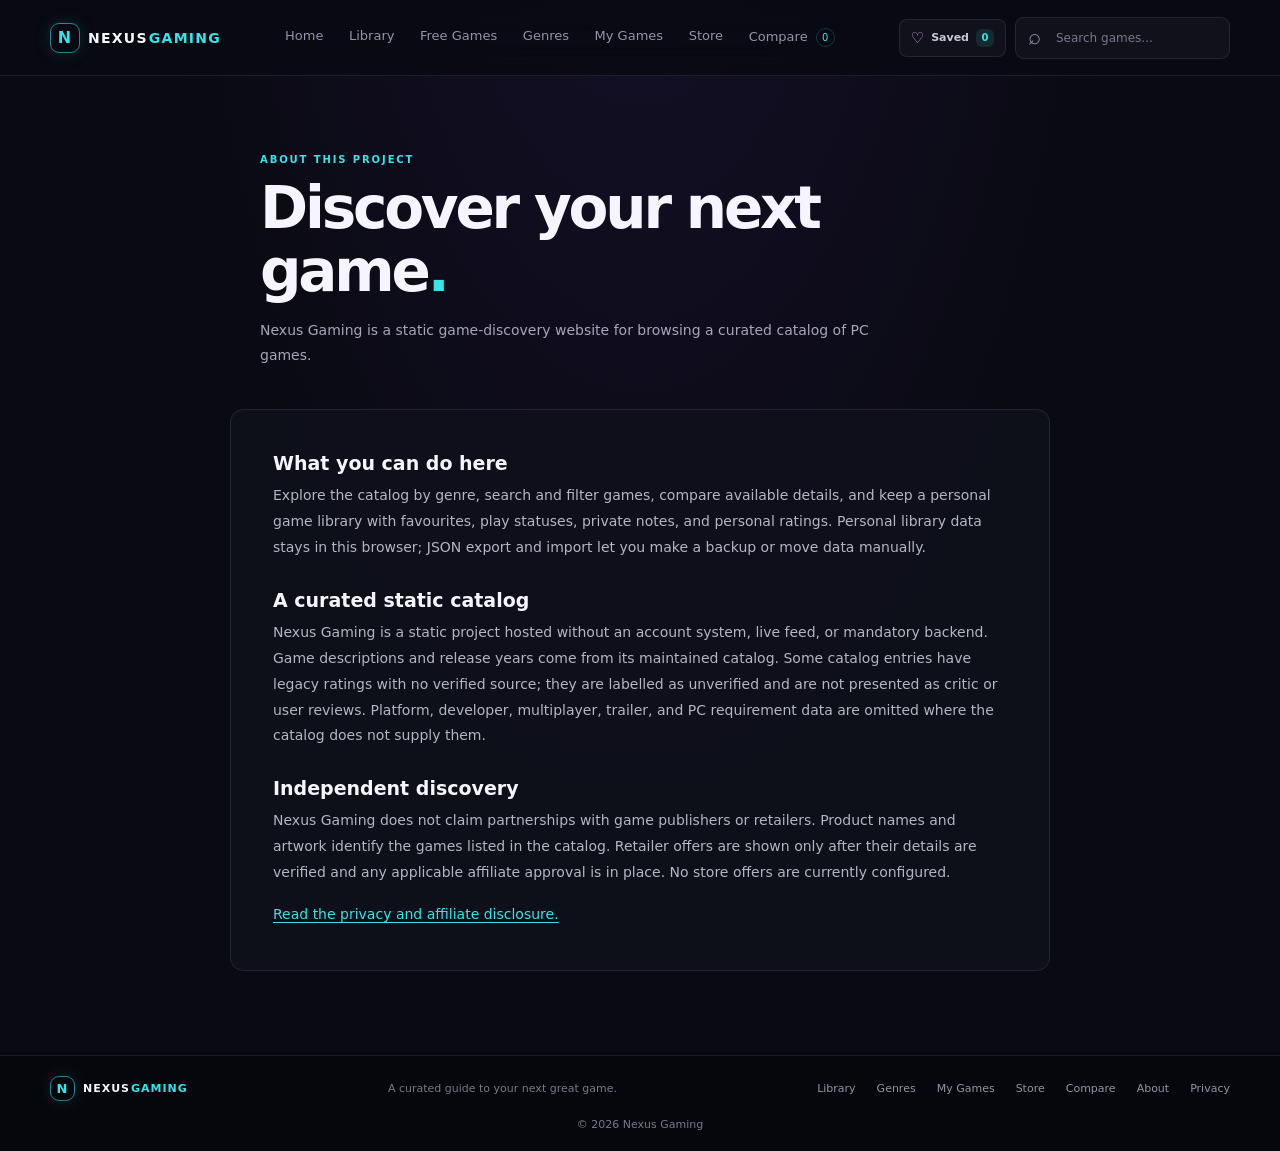
<file: about.html>
<!DOCTYPE html>
<html lang="en">
<head>
  <meta charset="UTF-8"><meta name="viewport" content="width=device-width, initial-scale=1.0"><meta name="theme-color" content="#090a12">
  <meta name="description" content="Learn about Nexus Gaming, a static discovery guide for exploring a curated collection of PC games.">
  <link rel="canonical" href="https://hussain09042006.github.io/nexus-gaming/about.html">
  <meta property="og:type" content="website"><meta property="og:site_name" content="Nexus Gaming"><meta property="og:title" content="About | Nexus Gaming"><meta property="og:description" content="A simple guide to discovering PC games."><meta property="og:url" content="https://hussain09042006.github.io/nexus-gaming/about.html"><meta name="twitter:card" content="summary">
  <title>About | Nexus Gaming</title><link rel="icon" type="image/svg+xml" href="favicon.svg"><link rel="stylesheet" href="styles.css"><script src="catalog.js" defer></script><script src="pages.js" defer></script>
</head>
<body data-page="about">
  <a class="skip-link visually-hidden" href="#mainContent">Skip to main content</a>
  <header class="navbar">
    <a class="logo" href="index.html" aria-label="Nexus Gaming home"><span class="logo-mark">N</span> NEXUS<span class="logo-accent">GAMING</span></a><button class="menu-toggle" id="menuToggle" type="button" aria-expanded="false" aria-controls="mainNavigation" aria-label="Open navigation"><span></span><span></span><span></span></button>
    <nav class="nav-links" id="mainNavigation" aria-label="Main navigation"><a href="index.html" data-nav-page="home">Home</a><a href="games.html" data-nav-page="games">Library</a><a href="free-games.html" data-nav-page="free-games">Free Games</a><a href="genres.html" data-nav-page="genres">Genres</a><a href="my-games.html" data-nav-page="my-games">My Games</a><a href="store.html" data-nav-page="store">Store</a><a href="compare.html" data-nav-page="compare">Compare <span class="nav-count" data-compare-count aria-label="0 games selected for comparison">0</span></a></nav>
    <div class="header-actions"><a class="saved-link" href="my-games.html"><span aria-hidden="true">♡</span><span class="saved-link-label">Saved</span><span class="saved-count" data-favorite-count>0</span></a><form class="search-container" action="games.html" method="get" role="search"><label class="visually-hidden" for="globalSearch">Search the game library</label><span class="search-icon" aria-hidden="true">⌕</span><input id="globalSearch" name="q" type="search" placeholder="Search games..." autocomplete="off"></form></div>
  </header>
  <main id="mainContent" class="page-main text-page">
    <header class="page-intro"><p class="eyebrow">ABOUT THIS PROJECT</p><h1>Discover your next game<span class="heading-period">.</span></h1><p>Nexus Gaming is a static game-discovery website for browsing a curated catalog of PC games.</p></header>
    <article class="editorial-content"><h2>What you can do here</h2><p>Explore the catalog by genre, search and filter games, compare available details, and keep a personal game library with favourites, play statuses, private notes, and personal ratings. Personal library data stays in this browser; JSON export and import let you make a backup or move data manually.</p><h2>A curated static catalog</h2><p>Nexus Gaming is a static project hosted without an account system, live feed, or mandatory backend. Game descriptions and release years come from its maintained catalog. Some catalog entries have legacy ratings with no verified source; they are labelled as unverified and are not presented as critic or user reviews. Platform, developer, multiplayer, trailer, and PC requirement data are omitted where the catalog does not supply them.</p><h2>Independent discovery</h2><p>Nexus Gaming does not claim partnerships with game publishers or retailers. Product names and artwork identify the games listed in the catalog. Retailer offers are shown only after their details are verified and any applicable affiliate approval is in place. No store offers are currently configured.</p><p><a href="privacy.html">Read the privacy and affiliate disclosure.</a></p></article>
  </main>
  <footer class="footer page-footer"><a class="logo footer-logo" href="index.html"><span class="logo-mark">N</span> NEXUS<span class="logo-accent">GAMING</span></a><p class="footer-description">A curated guide to your next great game.</p><nav class="footer-nav" aria-label="Footer navigation"><a href="games.html">Library</a><a href="genres.html">Genres</a><a href="my-games.html">My Games</a><a href="store.html">Store</a><a href="compare.html">Compare</a><a href="about.html">About</a><a href="privacy.html">Privacy</a></nav><span class="copyright">© <span data-current-year></span> Nexus Gaming</span></footer>
</body>
</html>
</file>
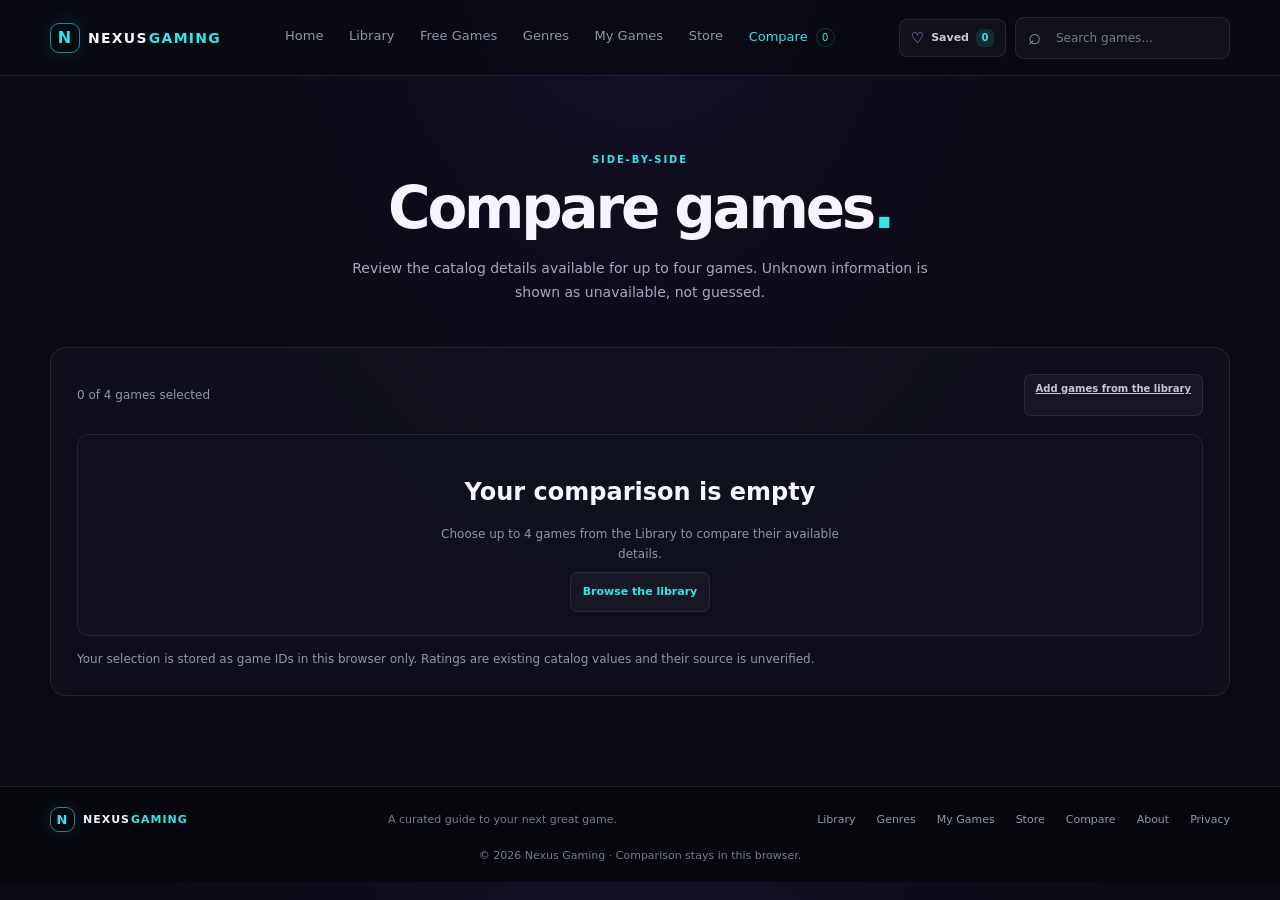
<file: compare.html>
<!DOCTYPE html>
<html lang="en">
<head>
  <meta charset="UTF-8">
  <meta name="viewport" content="width=device-width, initial-scale=1.0">
  <meta name="theme-color" content="#090a12">
  <meta name="description" content="Compare up to four PC games side by side using the information available in the Nexus Gaming catalog.">
  <link rel="canonical" href="https://hussain09042006.github.io/nexus-gaming/compare.html">
  <meta property="og:type" content="website">
  <meta property="og:site_name" content="Nexus Gaming">
  <meta property="og:title" content="Compare Games | Nexus Gaming">
  <meta property="og:description" content="Compare available game details side by side.">
  <meta property="og:url" content="https://hussain09042006.github.io/nexus-gaming/compare.html">
  <meta name="twitter:card" content="summary">
  <title>Compare Games | Nexus Gaming</title>
  <link rel="icon" type="image/svg+xml" href="favicon.svg">
  <link rel="stylesheet" href="styles.css">
  <script src="catalog.js" defer></script>
  <script src="pages.js" defer></script>
</head>
<body data-page="compare">
  <a class="skip-link visually-hidden" href="#mainContent">Skip to main content</a>
  <header class="navbar">
    <a class="logo" href="index.html" aria-label="Nexus Gaming home"><span class="logo-mark">N</span> NEXUS<span class="logo-accent">GAMING</span></a>
    <button class="menu-toggle" id="menuToggle" type="button" aria-expanded="false" aria-controls="mainNavigation" aria-label="Open navigation"><span></span><span></span><span></span></button>
    <nav class="nav-links" id="mainNavigation" aria-label="Main navigation">
      <a href="index.html" data-nav-page="home">Home</a>
      <a href="games.html" data-nav-page="games">Library</a>
      <a href="free-games.html" data-nav-page="free-games">Free Games</a>
      <a href="genres.html" data-nav-page="genres">Genres</a>
      <a href="my-games.html" data-nav-page="my-games">My Games</a>
      <a href="store.html" data-nav-page="store">Store</a>
      <a href="compare.html" data-nav-page="compare">Compare <span class="nav-count" data-compare-count aria-label="0 games selected for comparison">0</span></a>
    </nav>
    <div class="header-actions">
      <a class="saved-link" href="my-games.html"><span aria-hidden="true">♡</span><span class="saved-link-label">Saved</span><span class="saved-count" data-favorite-count>0</span></a>
      <form class="search-container" action="games.html" method="get" role="search">
        <label class="visually-hidden" for="globalSearch">Search the game library</label>
        <span class="search-icon" aria-hidden="true">⌕</span>
        <input id="globalSearch" name="q" type="search" placeholder="Search games..." autocomplete="off">
      </form>
    </div>
  </header>
  <main id="mainContent" class="page-main compare-page">
    <header class="page-intro">
      <p class="eyebrow">SIDE-BY-SIDE</p>
      <h1>Compare games<span class="heading-period">.</span></h1>
      <p>Review the catalog details available for up to four games. Unknown information is shown as unavailable, not guessed.</p>
    </header>
    <section class="compare-page-panel" aria-labelledby="comparisonHeading">
      <div class="compare-page-toolbar">
        <p id="comparisonCount" class="results-count" role="status" aria-live="polite"></p>
        <div class="compare-page-actions">
          <a class="details-button" href="games.html">Add games from the library</a>
          <button class="clear-filters" id="clearComparisonPage" type="button" data-action="clear-comparison" hidden>Clear comparison</button>
        </div>
      </div>
      <h2 id="comparisonHeading" class="visually-hidden">Selected game comparison</h2>
      <div class="comparison-content" id="comparisonTableArea" aria-live="polite"></div>
      <p class="comparison-page-note">Your selection is stored as game IDs in this browser only. Ratings are existing catalog values and their source is unverified.</p>
    </section>
  </main>
  <footer class="footer page-footer">
    <a class="logo footer-logo" href="index.html"><span class="logo-mark">N</span> NEXUS<span class="logo-accent">GAMING</span></a>
    <p class="footer-description">A curated guide to your next great game.</p>
    <nav class="footer-nav" aria-label="Footer navigation">
      <a href="games.html">Library</a><a href="genres.html">Genres</a><a href="my-games.html">My Games</a><a href="store.html">Store</a><a href="compare.html">Compare</a><a href="about.html">About</a><a href="privacy.html">Privacy</a>
    </nav>
    <span class="copyright">© <span data-current-year></span> Nexus Gaming · Comparison stays in this browser.</span>
  </footer>
  <div class="toast-region" id="toastRegion" aria-live="polite" aria-atomic="true"></div>
</body>
</html>
</file>
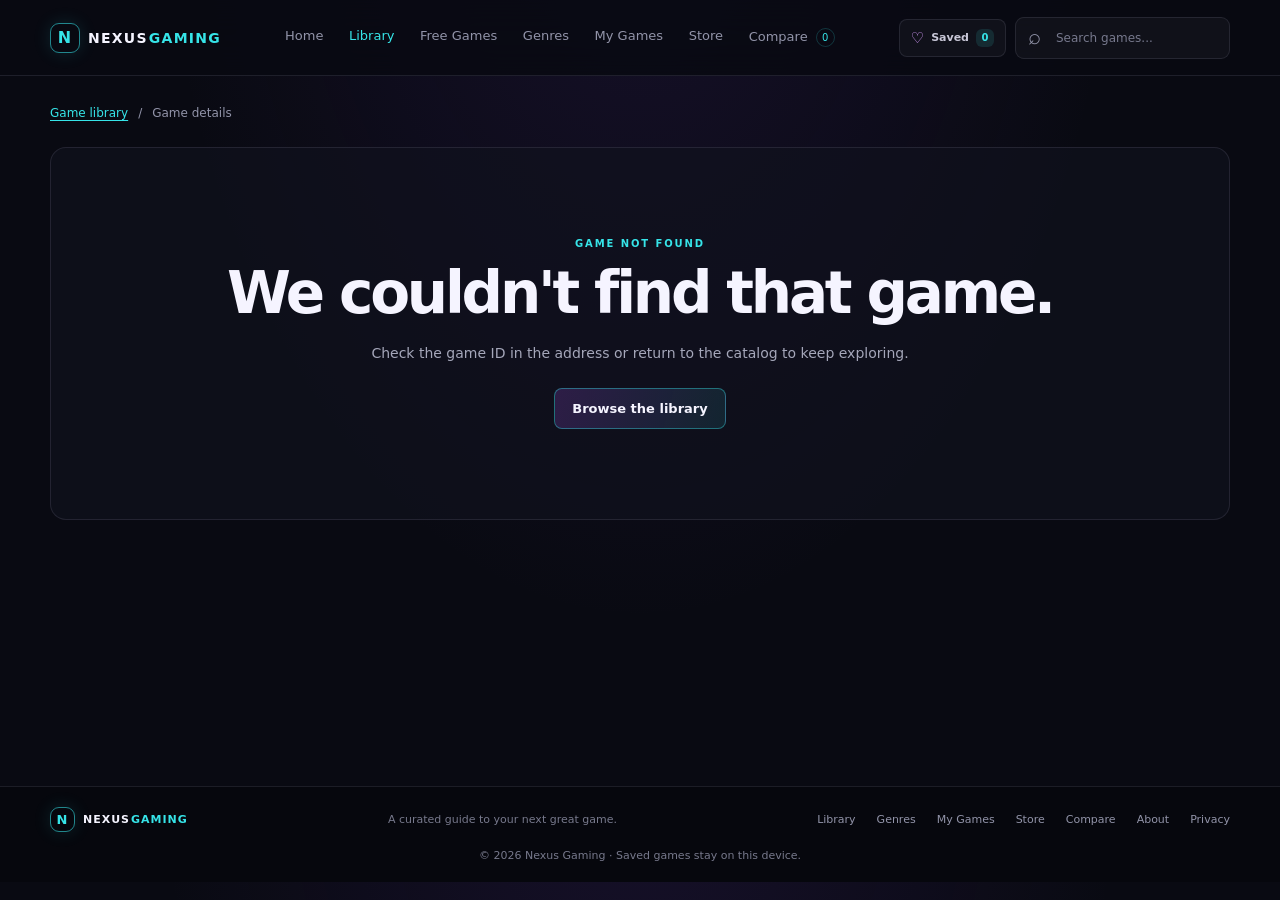
<file: game.html>
<!DOCTYPE html>
<html lang="en">
<head>
  <meta charset="UTF-8">
  <meta name="viewport" content="width=device-width, initial-scale=1.0">
  <meta name="theme-color" content="#090a12">
  <meta name="description" content="Explore game details, related titles, and verified purchase offers in the Nexus Gaming catalog.">
  <link rel="canonical" href="https://hussain09042006.github.io/nexus-gaming/game.html">
  <meta property="og:type" content="website"><meta property="og:site_name" content="Nexus Gaming"><meta property="og:title" content="Game Details | Nexus Gaming"><meta property="og:description" content="Game information from the Nexus Gaming catalog."><meta property="og:url" content="https://hussain09042006.github.io/nexus-gaming/game.html">
  <meta name="twitter:card" content="summary"><title>Game Details | Nexus Gaming</title>
  <link rel="icon" type="image/svg+xml" href="favicon.svg"><link rel="stylesheet" href="styles.css">
  <script src="catalog.js" defer></script><script src="pages.js" defer></script>
</head>
<body data-page="game">
  <a class="skip-link visually-hidden" href="#mainContent">Skip to main content</a>
  <header class="navbar">
    <a class="logo" href="index.html" aria-label="Nexus Gaming home"><span class="logo-mark">N</span> NEXUS<span class="logo-accent">GAMING</span></a>
    <button class="menu-toggle" id="menuToggle" type="button" aria-expanded="false" aria-controls="mainNavigation" aria-label="Open navigation"><span></span><span></span><span></span></button>
    <nav class="nav-links" id="mainNavigation" aria-label="Main navigation"><a href="index.html" data-nav-page="home">Home</a><a href="games.html" data-nav-page="games">Library</a><a href="free-games.html" data-nav-page="free-games">Free Games</a><a href="genres.html" data-nav-page="genres">Genres</a><a href="my-games.html" data-nav-page="my-games">My Games</a><a href="store.html" data-nav-page="store">Store</a><a href="compare.html" data-nav-page="compare">Compare <span class="nav-count" data-compare-count aria-label="0 games selected for comparison">0</span></a></nav>
    <div class="header-actions"><a class="saved-link" href="my-games.html"><span aria-hidden="true">♡</span><span class="saved-link-label">Saved</span><span class="saved-count" data-favorite-count>0</span></a><form class="search-container" action="games.html" method="get" role="search"><label class="visually-hidden" for="globalSearch">Search the game library</label><span class="search-icon" aria-hidden="true">⌕</span><input id="globalSearch" name="q" type="search" placeholder="Search games..." autocomplete="off"></form></div>
  </header>
  <main id="mainContent" class="page-main detail-page">
    <p class="breadcrumb"><a href="games.html">Game library</a><span aria-hidden="true">/</span><span>Game details</span></p>
    <section class="game-detail-layout" id="gameDetail" hidden>
      <div class="detail-visual"><img class="detail-art" id="detailArtwork" alt="" loading="eager" decoding="async"></div>
      <div class="detail-copy"><p class="eyebrow" id="detailGenre"></p><h1 id="detailTitle"></h1><div class="detail-meta" id="detailMeta"></div><p class="detail-description" id="detailDescription"></p>
        <div class="detail-actions"><button class="favorite-btn" id="detailFavorite" type="button" aria-pressed="false">♡ Add to favourites</button><button class="details-button" id="detailCompare" type="button" data-action="compare-toggle" aria-pressed="false">＋ Add to comparison</button><button class="details-button" id="shareGame" type="button">Copy game link</button><a class="details-button" href="games.html">Back to library</a></div>
        <dl class="detail-extra-metadata" id="detailExtraMetadata" hidden></dl>
        <section class="detail-requirements" id="detailRequirements" aria-label="PC system requirements" hidden></section>
        <section class="detail-purchase" aria-labelledby="detailPurchaseTitle"><p class="eyebrow">PURCHASE OPTIONS</p><h2 id="detailPurchaseTitle">Retailer offers</h2><div class="detail-offers" id="detailOffers" aria-live="polite"></div></section>
      </div>
    </section>
    <section class="not-found-state" id="gameNotFound" hidden><p class="eyebrow">GAME NOT FOUND</p><h1>We couldn't find that game.</h1><p>Check the game ID in the address or return to the catalog to keep exploring.</p><a class="cta-button" href="games.html">Browse the library</a></section>
    <section class="related-section" aria-labelledby="relatedTitle"><div class="section-heading"><div><p class="eyebrow">MORE FROM THE SAME GENRE</p><h2 id="relatedTitle">Related games<span class="heading-period">.</span></h2></div></div><div class="game-cards page-game-cards" id="relatedGames"></div></section>
  </main>
  <footer class="footer page-footer"><a class="logo footer-logo" href="index.html"><span class="logo-mark">N</span> NEXUS<span class="logo-accent">GAMING</span></a><p class="footer-description">A curated guide to your next great game.</p><nav class="footer-nav" aria-label="Footer navigation"><a href="games.html">Library</a><a href="genres.html">Genres</a><a href="my-games.html">My Games</a><a href="store.html">Store</a><a href="compare.html">Compare</a><a href="about.html">About</a><a href="privacy.html">Privacy</a></nav><span class="copyright">© <span data-current-year></span> Nexus Gaming · Saved games stay on this device.</span></footer>
  <div class="toast-region" id="toastRegion" aria-live="polite" aria-atomic="true"></div>
</body>
</html>
</file>
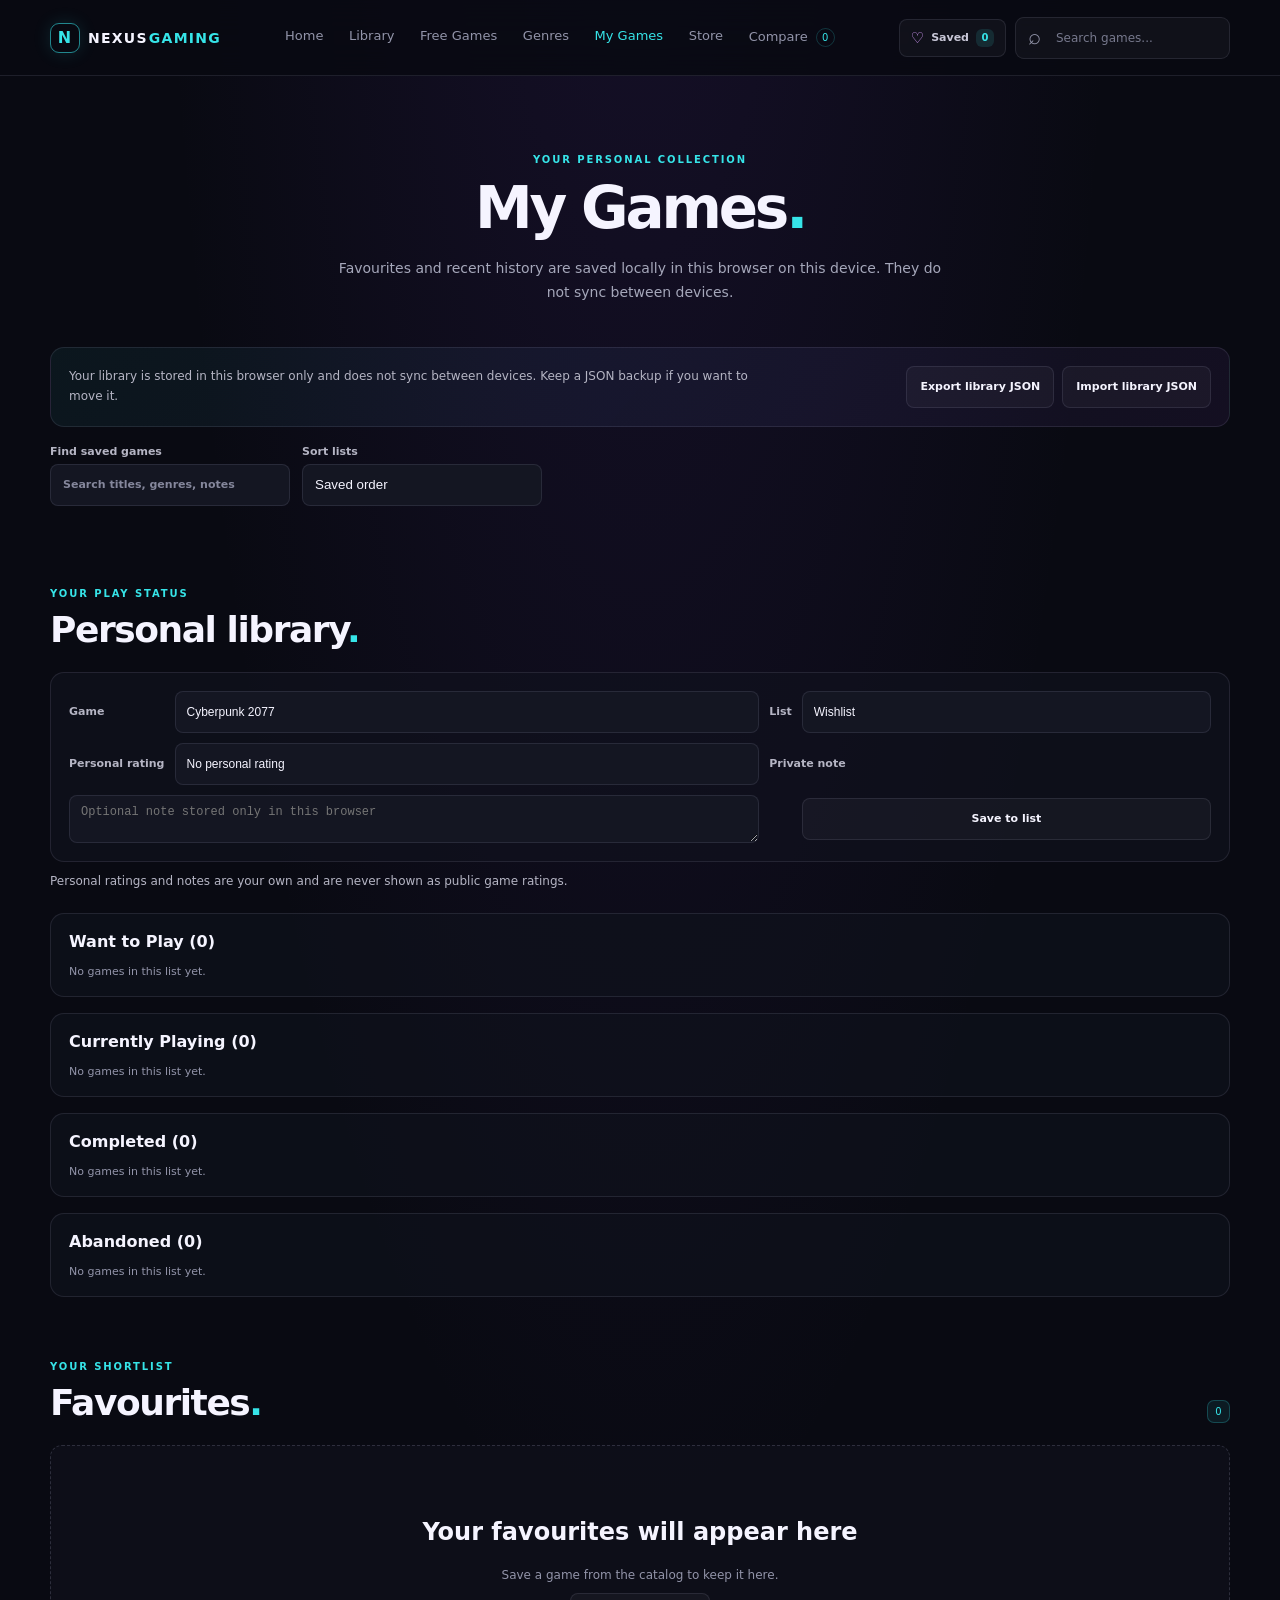
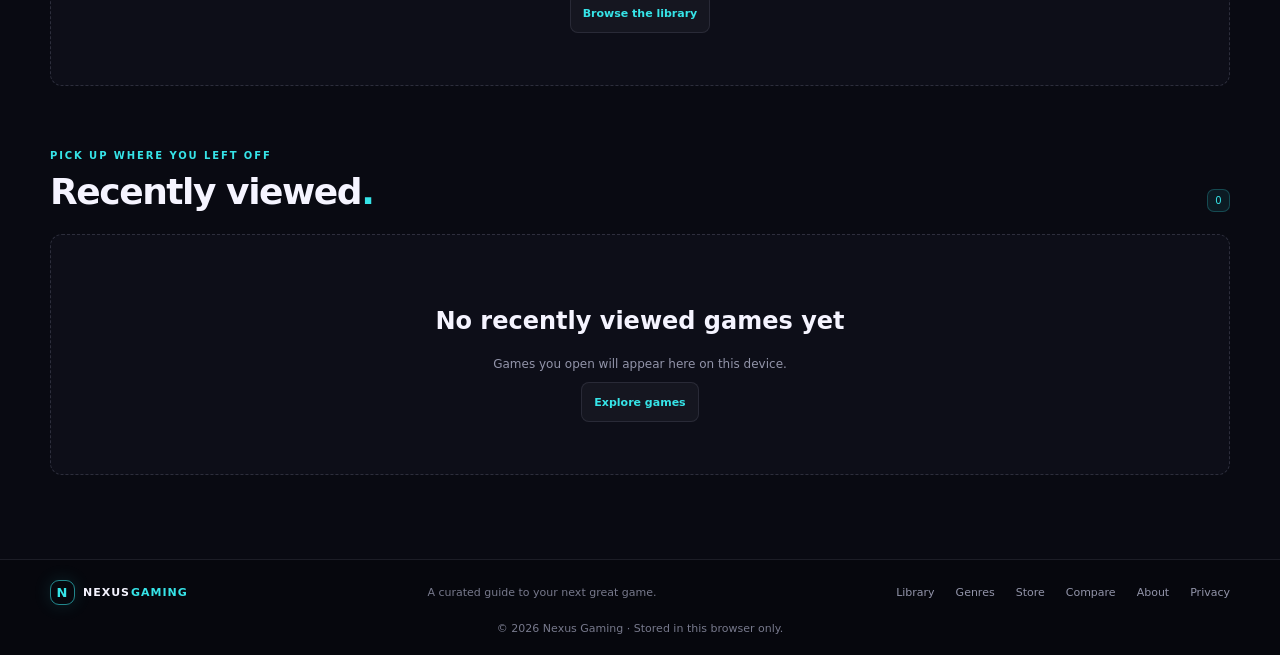
<file: my-games.html>
<!DOCTYPE html>
<html lang="en">
<head>
  <meta charset="UTF-8"><meta name="viewport" content="width=device-width, initial-scale=1.0"><meta name="theme-color" content="#090a12">
  <meta name="description" content="View favourites and recently viewed games saved in this browser on this device.">
  <link rel="canonical" href="https://hussain09042006.github.io/nexus-gaming/my-games.html">
  <meta property="og:type" content="website"><meta property="og:site_name" content="Nexus Gaming"><meta property="og:title" content="My Games | Nexus Gaming"><meta property="og:description" content="Your browser-local favourites and recently viewed games."><meta property="og:url" content="https://hussain09042006.github.io/nexus-gaming/my-games.html"><meta name="twitter:card" content="summary">
  <title>My Games | Nexus Gaming</title><link rel="icon" type="image/svg+xml" href="favicon.svg"><link rel="stylesheet" href="styles.css"><script src="catalog.js" defer></script><script src="pages.js" defer></script>
</head>
<body data-page="my-games">
  <a class="skip-link visually-hidden" href="#mainContent">Skip to main content</a>
  <header class="navbar">
    <a class="logo" href="index.html" aria-label="Nexus Gaming home"><span class="logo-mark">N</span> NEXUS<span class="logo-accent">GAMING</span></a><button class="menu-toggle" id="menuToggle" type="button" aria-expanded="false" aria-controls="mainNavigation" aria-label="Open navigation"><span></span><span></span><span></span></button>
    <nav class="nav-links" id="mainNavigation" aria-label="Main navigation"><a href="index.html" data-nav-page="home">Home</a><a href="games.html" data-nav-page="games">Library</a><a href="free-games.html" data-nav-page="free-games">Free Games</a><a href="genres.html" data-nav-page="genres">Genres</a><a href="my-games.html" data-nav-page="my-games">My Games</a><a href="store.html" data-nav-page="store">Store</a><a href="compare.html" data-nav-page="compare">Compare <span class="nav-count" data-compare-count aria-label="0 games selected for comparison">0</span></a></nav>
    <div class="header-actions"><a class="saved-link" href="my-games.html"><span aria-hidden="true">♡</span><span class="saved-link-label">Saved</span><span class="saved-count" data-favorite-count>0</span></a><form class="search-container" action="games.html" method="get" role="search"><label class="visually-hidden" for="globalSearch">Search the game library</label><span class="search-icon" aria-hidden="true">⌕</span><input id="globalSearch" name="q" type="search" placeholder="Search games..." autocomplete="off"></form></div>
  </header>
  <main id="mainContent" class="page-main">
    <header class="page-intro"><p class="eyebrow">YOUR PERSONAL COLLECTION</p><h1>My Games<span class="heading-period">.</span></h1><p>Favourites and recent history are saved locally in this browser on this device. They do not sync between devices.</p></header>
    <section class="personal-tools" aria-label="Personal library backup">
      <p>Your library is stored in this browser only and does not sync between devices. Keep a JSON backup if you want to move it.</p>
      <div class="personal-tools-actions">
        <button class="details-button" id="exportLibrary" type="button">Export library JSON</button>
        <button class="details-button" id="importLibraryButton" type="button">Import library JSON</button>
        <input id="importLibrary" type="file" accept="application/json,.json" hidden>
      </div>
    </section>
    <div class="personal-list-controls" role="search" aria-label="Filter and sort personal games">
      <label for="personalLibrarySearch">Find saved games<input id="personalLibrarySearch" type="search" placeholder="Search titles, genres, notes"></label>
      <label for="personalLibrarySort">Sort lists<select id="personalLibrarySort"><option value="saved">Saved order</option><option value="title">Title, A–Z</option><option value="year">Release year, newest</option><option value="rating">Catalog rating, highest</option></select></label>
    </div>
    <section class="personal-page-section" aria-labelledby="personalListsTitle">
      <div class="section-heading"><div><p class="eyebrow">YOUR PLAY STATUS</p><h2 id="personalListsTitle">Personal library<span class="heading-period">.</span></h2></div></div>
      <form class="personal-entry-form" id="personalEntryForm">
        <label for="personalGame">Game</label><select id="personalGame" required></select>
        <label for="personalStatus">List</label><select id="personalStatus"><option value="wishlist">Wishlist</option><option value="want-to-play">Want to Play</option><option value="playing">Currently Playing</option><option value="completed">Completed</option><option value="abandoned">Abandoned</option></select>
        <label for="personalRating">Personal rating</label><select id="personalRating"><option value="">No personal rating</option><option value="1">1 / 5</option><option value="2">2 / 5</option><option value="3">3 / 5</option><option value="4">4 / 5</option><option value="5">5 / 5</option></select>
        <label for="personalNote">Private note</label><textarea id="personalNote" maxlength="500" rows="2" placeholder="Optional note stored only in this browser"></textarea>
        <button class="cta-button" type="submit">Save to list</button>
      </form>
      <p class="personal-data-note">Personal ratings and notes are your own and are never shown as public game ratings.</p>
      <div class="personal-status-sections" id="personalStatusSections"></div>
    </section>
    <section class="personal-page-section" aria-labelledby="favoritePageTitle"><div class="section-heading"><div><p class="eyebrow">YOUR SHORTLIST</p><h2 id="favoritePageTitle">Favourites<span class="heading-period">.</span></h2></div><span class="personal-count" id="favoritePageCount">0</span></div><div class="game-cards page-game-cards" id="favoriteCards"></div></section>
    <section class="personal-page-section" aria-labelledby="recentPageTitle"><div class="section-heading"><div><p class="eyebrow">PICK UP WHERE YOU LEFT OFF</p><h2 id="recentPageTitle">Recently viewed<span class="heading-period">.</span></h2></div><span class="personal-count" id="recentPageCount">0</span></div><div class="game-cards page-game-cards" id="recentCards"></div></section>
  </main>
  <footer class="footer page-footer"><a class="logo footer-logo" href="index.html"><span class="logo-mark">N</span> NEXUS<span class="logo-accent">GAMING</span></a><p class="footer-description">A curated guide to your next great game.</p><nav class="footer-nav" aria-label="Footer navigation"><a href="games.html">Library</a><a href="genres.html">Genres</a><a href="store.html">Store</a><a href="compare.html">Compare</a><a href="about.html">About</a><a href="privacy.html">Privacy</a></nav><span class="copyright">© <span data-current-year></span> Nexus Gaming · Stored in this browser only.</span></footer>
  <div class="toast-region" id="toastRegion" aria-live="polite" aria-atomic="true"></div>
</body>
</html>
</file>
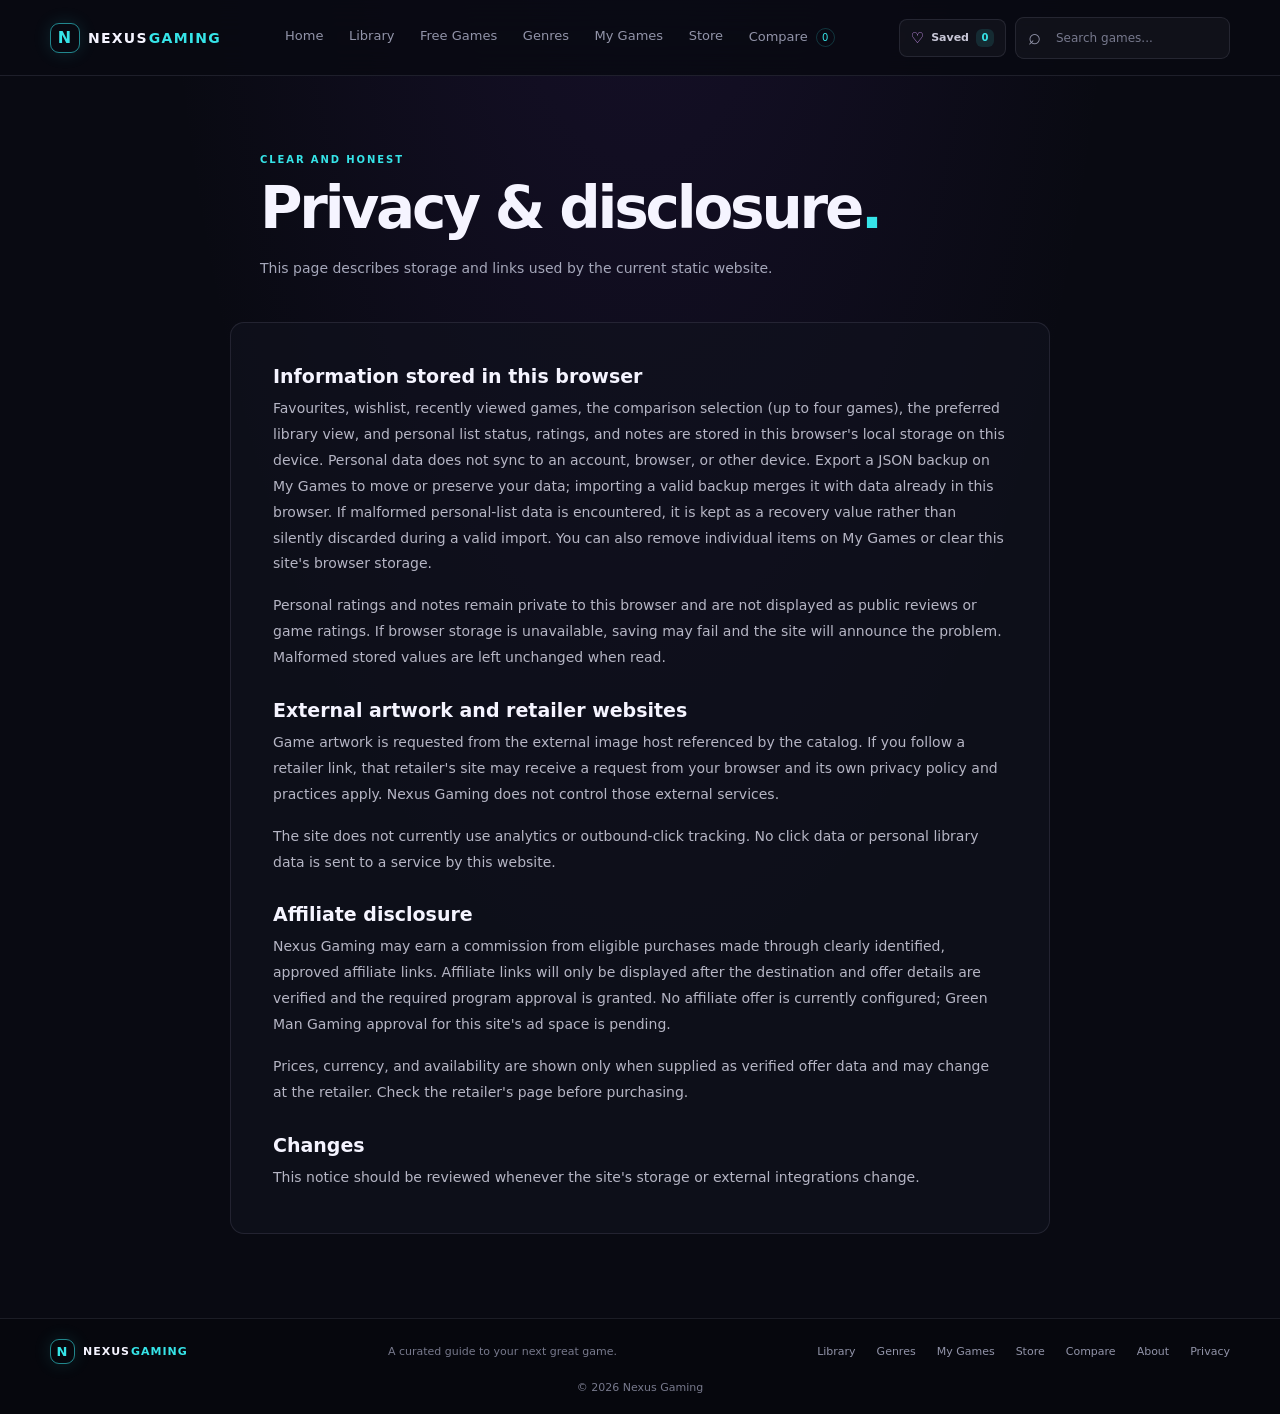
<file: privacy.html>
<!DOCTYPE html>
<html lang="en">
<head>
  <meta charset="UTF-8"><meta name="viewport" content="width=device-width, initial-scale=1.0"><meta name="theme-color" content="#090a12">
  <meta name="description" content="Read how Nexus Gaming stores favourites and recent game history in your browser and how affiliate links are disclosed.">
  <link rel="canonical" href="https://hussain09042006.github.io/nexus-gaming/privacy.html">
  <meta property="og:type" content="website"><meta property="og:site_name" content="Nexus Gaming"><meta property="og:title" content="Privacy and Affiliate Disclosure | Nexus Gaming"><meta property="og:description" content="Information about browser storage, external retailers, and affiliate disclosures."><meta property="og:url" content="https://hussain09042006.github.io/nexus-gaming/privacy.html"><meta name="twitter:card" content="summary">
  <title>Privacy and Affiliate Disclosure | Nexus Gaming</title><link rel="icon" type="image/svg+xml" href="favicon.svg"><link rel="stylesheet" href="styles.css"><script src="catalog.js" defer></script><script src="pages.js" defer></script>
</head>
<body data-page="privacy">
  <a class="skip-link visually-hidden" href="#mainContent">Skip to main content</a>
  <header class="navbar">
    <a class="logo" href="index.html" aria-label="Nexus Gaming home"><span class="logo-mark">N</span> NEXUS<span class="logo-accent">GAMING</span></a><button class="menu-toggle" id="menuToggle" type="button" aria-expanded="false" aria-controls="mainNavigation" aria-label="Open navigation"><span></span><span></span><span></span></button>
    <nav class="nav-links" id="mainNavigation" aria-label="Main navigation"><a href="index.html" data-nav-page="home">Home</a><a href="games.html" data-nav-page="games">Library</a><a href="free-games.html" data-nav-page="free-games">Free Games</a><a href="genres.html" data-nav-page="genres">Genres</a><a href="my-games.html" data-nav-page="my-games">My Games</a><a href="store.html" data-nav-page="store">Store</a><a href="compare.html" data-nav-page="compare">Compare <span class="nav-count" data-compare-count aria-label="0 games selected for comparison">0</span></a></nav>
    <div class="header-actions"><a class="saved-link" href="my-games.html"><span aria-hidden="true">♡</span><span class="saved-link-label">Saved</span><span class="saved-count" data-favorite-count>0</span></a><form class="search-container" action="games.html" method="get" role="search"><label class="visually-hidden" for="globalSearch">Search the game library</label><span class="search-icon" aria-hidden="true">⌕</span><input id="globalSearch" name="q" type="search" placeholder="Search games..." autocomplete="off"></form></div>
  </header>
  <main id="mainContent" class="page-main text-page">
    <header class="page-intro"><p class="eyebrow">CLEAR AND HONEST</p><h1>Privacy & disclosure<span class="heading-period">.</span></h1><p>This page describes storage and links used by the current static website.</p></header>
    <article class="editorial-content"><h2>Information stored in this browser</h2><p>Favourites, wishlist, recently viewed games, the comparison selection (up to four games), the preferred library view, and personal list status, ratings, and notes are stored in this browser's local storage on this device. Personal data does not sync to an account, browser, or other device. Export a JSON backup on My Games to move or preserve your data; importing a valid backup merges it with data already in this browser. If malformed personal-list data is encountered, it is kept as a recovery value rather than silently discarded during a valid import. You can also remove individual items on My Games or clear this site's browser storage.</p><p>Personal ratings and notes remain private to this browser and are not displayed as public reviews or game ratings. If browser storage is unavailable, saving may fail and the site will announce the problem. Malformed stored values are left unchanged when read.</p><h2>External artwork and retailer websites</h2><p>Game artwork is requested from the external image host referenced by the catalog. If you follow a retailer link, that retailer's site may receive a request from your browser and its own privacy policy and practices apply. Nexus Gaming does not control those external services.</p><p>The site does not currently use analytics or outbound-click tracking. No click data or personal library data is sent to a service by this website.</p><h2>Affiliate disclosure</h2><p>Nexus Gaming may earn a commission from eligible purchases made through clearly identified, approved affiliate links. Affiliate links will only be displayed after the destination and offer details are verified and the required program approval is granted. No affiliate offer is currently configured; Green Man Gaming approval for this site's ad space is pending.</p><p>Prices, currency, and availability are shown only when supplied as verified offer data and may change at the retailer. Check the retailer's page before purchasing.</p><h2>Changes</h2><p>This notice should be reviewed whenever the site's storage or external integrations change.</p></article>
  </main>
  <footer class="footer page-footer"><a class="logo footer-logo" href="index.html"><span class="logo-mark">N</span> NEXUS<span class="logo-accent">GAMING</span></a><p class="footer-description">A curated guide to your next great game.</p><nav class="footer-nav" aria-label="Footer navigation"><a href="games.html">Library</a><a href="genres.html">Genres</a><a href="my-games.html">My Games</a><a href="store.html">Store</a><a href="compare.html">Compare</a><a href="about.html">About</a><a href="privacy.html">Privacy</a></nav><span class="copyright">© <span data-current-year></span> Nexus Gaming</span></footer>
</body>
</html>
</file>
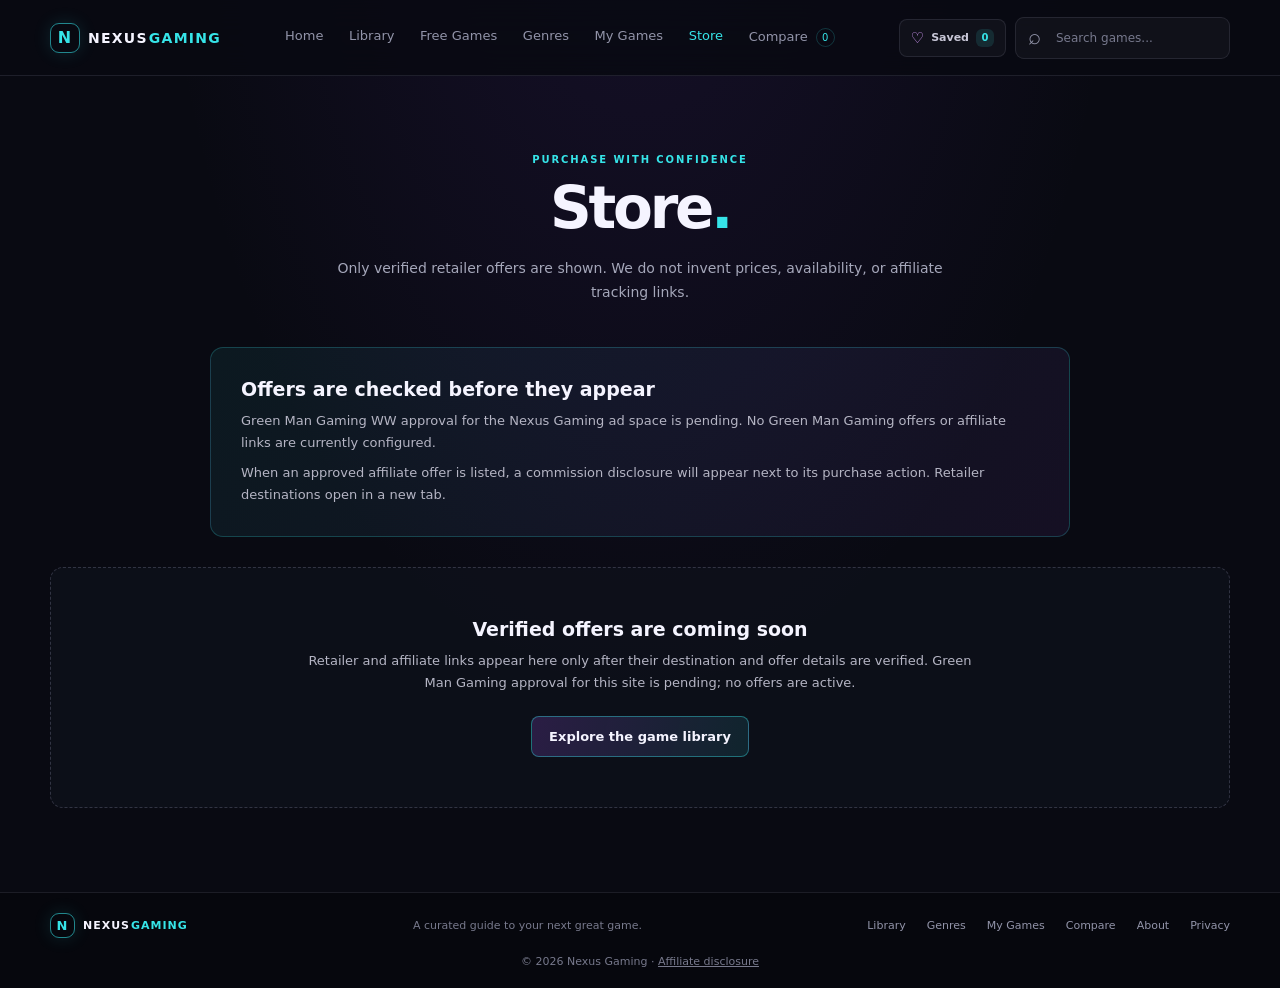
<file: store.html>
<!DOCTYPE html>
<html lang="en">
<head>
  <meta charset="UTF-8"><meta name="viewport" content="width=device-width, initial-scale=1.0"><meta name="theme-color" content="#090a12">
  <meta name="description" content="Browse verified PC game retailer offers. Nexus Gaming only lists approved affiliate links and verified offer details.">
  <link rel="canonical" href="https://hussain09042006.github.io/nexus-gaming/store.html">
  <meta property="og:type" content="website"><meta property="og:site_name" content="Nexus Gaming"><meta property="og:title" content="Store | Nexus Gaming"><meta property="og:description" content="Verified game retailer offers, when available."><meta property="og:url" content="https://hussain09042006.github.io/nexus-gaming/store.html"><meta name="twitter:card" content="summary">
  <title>Store | Nexus Gaming</title><link rel="icon" type="image/svg+xml" href="favicon.svg"><link rel="stylesheet" href="styles.css"><script src="catalog.js" defer></script><script src="pages.js" defer></script>
</head>
<body data-page="store">
  <a class="skip-link visually-hidden" href="#mainContent">Skip to main content</a>
  <header class="navbar">
    <a class="logo" href="index.html" aria-label="Nexus Gaming home"><span class="logo-mark">N</span> NEXUS<span class="logo-accent">GAMING</span></a><button class="menu-toggle" id="menuToggle" type="button" aria-expanded="false" aria-controls="mainNavigation" aria-label="Open navigation"><span></span><span></span><span></span></button>
    <nav class="nav-links" id="mainNavigation" aria-label="Main navigation"><a href="index.html" data-nav-page="home">Home</a><a href="games.html" data-nav-page="games">Library</a><a href="free-games.html" data-nav-page="free-games">Free Games</a><a href="genres.html" data-nav-page="genres">Genres</a><a href="my-games.html" data-nav-page="my-games">My Games</a><a href="store.html" data-nav-page="store">Store</a><a href="compare.html" data-nav-page="compare">Compare <span class="nav-count" data-compare-count aria-label="0 games selected for comparison">0</span></a></nav>
    <div class="header-actions"><a class="saved-link" href="my-games.html"><span aria-hidden="true">♡</span><span class="saved-link-label">Saved</span><span class="saved-count" data-favorite-count>0</span></a><form class="search-container" action="games.html" method="get" role="search"><label class="visually-hidden" for="globalSearch">Search the game library</label><span class="search-icon" aria-hidden="true">⌕</span><input id="globalSearch" name="q" type="search" placeholder="Search games..." autocomplete="off"></form></div>
  </header>
  <main id="mainContent" class="page-main">
    <header class="page-intro"><p class="eyebrow">PURCHASE WITH CONFIDENCE</p><h1>Store<span class="heading-period">.</span></h1><p>Only verified retailer offers are shown. We do not invent prices, availability, or affiliate tracking links.</p></header>
    <section class="store-notice"><h2>Offers are checked before they appear</h2><p>Green Man Gaming WW approval for the Nexus Gaming ad space is pending. No Green Man Gaming offers or affiliate links are currently configured.</p><p>When an approved affiliate offer is listed, a commission disclosure will appear next to its purchase action. Retailer destinations open in a new tab.</p></section>
    <section class="store-offers-grid" id="storeOffers" aria-live="polite"></section>
  </main>
  <footer class="footer page-footer"><a class="logo footer-logo" href="index.html"><span class="logo-mark">N</span> NEXUS<span class="logo-accent">GAMING</span></a><p class="footer-description">A curated guide to your next great game.</p><nav class="footer-nav" aria-label="Footer navigation"><a href="games.html">Library</a><a href="genres.html">Genres</a><a href="my-games.html">My Games</a><a href="compare.html">Compare</a><a href="about.html">About</a><a href="privacy.html">Privacy</a></nav><span class="copyright">© <span data-current-year></span> Nexus Gaming · <a href="privacy.html">Affiliate disclosure</a></span></footer>
</body>
</html>
</file>
<file: styles.css>
:root {
  color-scheme: dark;
  --page: #090a12;
  --surface: #11131e;
  --surface-raised: #171a28;
  --text: #f5f4ff;
  --muted: #9294a9;
  --purple: #a855f7;
  --cyan: #36e4e8;
  --line: rgba(177, 177, 210, 0.13);
  --space-1: 4px;
  --space-2: 8px;
  --space-3: 12px;
  --space-4: 16px;
  --space-6: 24px;
  --space-8: 32px;
  --font-body: "Segoe UI", system-ui, sans-serif;
  --font-display: "Segoe UI", system-ui, sans-serif;
  --radius-control: 8px;
  --radius-panel: 14px;
  --radius-feature: 18px;
  --shadow-panel: 0 16px 38px rgba(0, 0, 0, 0.35);
  --focus-ring: 0 0 0 3px rgba(54, 228, 232, 0.16);
}

* {
  box-sizing: border-box;
}

[hidden] {
  display: none !important;
}

html {
  scroll-behavior: smooth;
  scroll-padding-top: 90px;
}

body {
  min-width: 320px;
  margin: 0;
  background:
    radial-gradient(ellipse at 50% -25%, rgba(86, 44, 155, 0.19), transparent 54%),
    var(--page);
  color: var(--text);
  font-family: "Segoe UI", system-ui, sans-serif;
  -webkit-font-smoothing: antialiased;
}

button,
input {
  font: inherit;
}

input::placeholder {
  color: #85879c;
  opacity: 1;
}

select {
  min-height: 42px;
  padding: 9px 34px 9px 12px;
  border: 1px solid var(--line);
  border-radius: 8px;
  appearance: none;
  background-color: #141622;
  background-image: url("data:image/svg+xml,%3Csvg xmlns='http://www.w3.org/2000/svg' width='12' height='8' viewBox='0 0 12 8'%3E%3Cpath d='m1 1 5 5 5-5' fill='none' stroke='%239294a9' stroke-linecap='round' stroke-linejoin='round' stroke-width='1.5'/%3E%3C/svg%3E");
  background-position: right 12px center;
  background-repeat: no-repeat;
  color: var(--text);
}

select:focus-visible {
  border-color: var(--cyan);
}

button:disabled {
  cursor: not-allowed;
}

a {
  color: inherit;
}

.visually-hidden {
  position: absolute;
  width: 1px;
  height: 1px;
  overflow: hidden;
  clip: rect(0, 0, 0, 0);
  white-space: nowrap;
  clip-path: inset(50%);
}

.skip-link:focus {
  position: fixed;
  z-index: 30;
  top: 12px;
  left: 12px;
  width: auto;
  height: auto;
  padding: 12px 16px;
  border: 1px solid var(--cyan);
  border-radius: 8px;
  background: var(--surface-raised);
  color: var(--text);
  clip: auto;
  clip-path: none;
  white-space: normal;
}

.navbar {
  position: sticky;
  z-index: 5;
  top: 0;
  display: grid;
  grid-template-columns: 1fr auto 1fr;
  align-items: center;
  min-height: 76px;
  padding: 0 max(24px, calc((100% - var(--content-width, 1180px)) / 2));
  border-bottom: 1px solid var(--line);
  background: rgba(9, 10, 18, 0.86);
  backdrop-filter: blur(18px);
}

.logo {
  display: inline-flex;
  align-items: center;
  gap: 8px;
  width: fit-content;
  color: var(--text);
  font-family: "Segoe UI", system-ui, sans-serif;
  font-size: 14px;
  font-weight: 700;
  letter-spacing: 0.09em;
  text-decoration: none;
}

.logo-mark {
  display: grid;
  width: 30px;
  height: 30px;
  place-items: center;
  border: 1px solid rgba(54, 228, 232, 0.58);
  border-radius: 9px;
  color: var(--cyan);
  font-size: 16px;
  box-shadow: 0 0 18px rgba(54, 228, 232, 0.13);
}

.logo-accent {
  margin-left: -7px;
  color: var(--cyan);
}

.nav-links {
  display: flex;
  gap: 34px;
}

.nav-links a {
  color: var(--muted);
  font-size: 13px;
  text-decoration: none;
  transition: color 180ms ease;
}

.nav-links a:hover,
.nav-links a:focus-visible {
  color: var(--cyan);
}

.search-container {
  position: relative;
  justify-self: end;
  width: min(260px, 100%);
}

.search-icon {
  position: absolute;
  top: 50%;
  left: 13px;
  color: var(--muted);
  font-size: 22px;
  line-height: 1;
  transform: translateY(-55%);
  pointer-events: none;
}

.search-container input {
  width: 100%;
  padding: 11px 14px 11px 40px;
  border: 1px solid var(--line);
  border-radius: 9px;
  outline: none;
  background: rgba(255, 255, 255, 0.035);
  color: var(--text);
  font-size: 12px;
  transition: border-color 180ms ease, box-shadow 180ms ease;
}

.search-container input::placeholder {
  color: #77798d;
}

.search-container input:focus {
  border-color: rgba(54, 228, 232, 0.65);
  box-shadow: 0 0 0 3px rgba(54, 228, 232, 0.1);
}

.hero {
  position: relative;
  display: flex;
  min-height: 440px;
  align-items: center;
  overflow: hidden;
  padding: 72px max(10vw, 28px) 82px;
  border-bottom: 1px solid var(--line);
  isolation: isolate;
}

.hero::before {
  position: absolute;
  z-index: -1;
  inset: 0;
  background:
    linear-gradient(90deg, var(--page) 5%, rgba(9, 10, 18, 0.92) 43%, rgba(9, 10, 18, 0.15) 100%),
    radial-gradient(ellipse at 77% 50%, rgba(91, 52, 166, 0.3), transparent 44%);
  content: '';
}

.hero-glow {
  position: absolute;
  z-index: -1;
  top: 9%;
  right: 12%;
  width: 360px;
  aspect-ratio: 1;
  border: 1px solid rgba(54, 228, 232, 0.13);
  border-radius: 50%;
  box-shadow: 0 0 90px rgba(168, 85, 247, 0.13), inset 0 0 70px rgba(54, 228, 232, 0.06);
}

.hero-content {
  max-width: 630px;
}

.eyebrow {
  margin: 0 0 17px;
  color: var(--cyan);
  font-size: 10px;
  font-weight: 700;
  letter-spacing: 0.19em;
}

.hero .eyebrow {
  display: flex;
  align-items: center;
  gap: 9px;
}

.hero .eyebrow span {
  width: 6px;
  height: 6px;
  border-radius: 50%;
  background: var(--cyan);
  box-shadow: 0 0 10px var(--cyan);
}

.hero h1,
.section-heading h2 {
  margin: 0;
  font-family: "Segoe UI", system-ui, sans-serif;
  font-weight: 700;
  letter-spacing: -0.055em;
}

.hero h1 {
  font-size: clamp(44px, 6vw, 72px);
  line-height: 1.06;
}

.hero h1 span {
  color: transparent;
  background: linear-gradient(95deg, #c084fc 4%, var(--cyan) 95%);
  background-clip: text;
  -webkit-background-clip: text;
}

.hero-content > p:not(.eyebrow) {
  max-width: 430px;
  margin: 18px 0 25px;
  color: #a5a7ba;
  font-size: 15px;
  line-height: 1.7;
}

.cta-button {
  display: inline-flex;
  align-items: center;
  gap: 15px;
  padding: 12px 17px;
  border: 1px solid rgba(54, 228, 232, 0.4);
  border-radius: 8px;
  background: linear-gradient(105deg, rgba(168, 85, 247, 0.2), rgba(54, 228, 232, 0.1));
  color: var(--text);
  font-size: 13px;
  font-weight: 600;
  text-decoration: none;
  transition: border-color 180ms ease, box-shadow 180ms ease, transform 180ms ease;
}

.cta-button:hover {
  transform: translateY(-2px);
  border-color: var(--cyan);
  box-shadow: 0 0 24px rgba(54, 228, 232, 0.17);
}

.cta-button span {
  color: var(--cyan);
}

.hero-orbit {
  position: absolute;
  top: 50%;
  right: 19%;
  display: grid;
  width: 180px;
  aspect-ratio: 1;
  place-items: center;
  border: 1px solid rgba(168, 85, 247, 0.42);
  border-radius: 42% 58% 63% 37% / 42% 39% 61% 58%;
  color: rgba(223, 201, 255, 0.75);
  font-family: "Segoe UI", system-ui, sans-serif;
  font-size: 42px;
  font-weight: 700;
  text-shadow: 0 0 28px var(--purple);
  box-shadow: 0 0 70px rgba(168, 85, 247, 0.16), inset 0 0 36px rgba(54, 228, 232, 0.06);
  transform: translateY(-50%) rotate(-12deg);
}

.game-section {
  width: min(1180px, calc(100% - 48px));
  margin: 0 auto;
  padding: 72px 0 88px;
}

.section-heading {
  display: flex;
  align-items: end;
  justify-content: space-between;
  gap: 20px;
  margin-bottom: 27px;
}

.section-heading .eyebrow {
  margin-bottom: 10px;
}

.section-heading h2 {
  font-size: clamp(27px, 3vw, 36px);
  letter-spacing: -0.04em;
}

.heading-period {
  color: var(--cyan);
}

.results-count {
  margin: 0 0 5px;
  color: var(--muted);
  font-size: 12px;
}

.filter-row {
  display: flex;
  align-items: center;
  gap: 20px;
  margin-bottom: 26px;
  padding-bottom: 22px;
  border-bottom: 1px solid var(--line);
}

.filter-label {
  color: #6f7185;
  font-size: 9px;
  font-weight: 700;
  letter-spacing: 0.16em;
}

.filter-buttons {
  display: flex;
  flex-wrap: wrap;
  gap: 8px;
}

.filter-btn {
  padding: 8px 13px;
  border: 1px solid transparent;
  border-radius: 7px;
  background: transparent;
  color: var(--muted);
  cursor: pointer;
  font-size: 11px;
  transition: color 160ms ease, background 160ms ease, border-color 160ms ease;
}

.filter-btn:hover {
  color: var(--text);
  background: rgba(255, 255, 255, 0.05);
}

.filter-btn.active {
  border-color: rgba(168, 85, 247, 0.34);
  background: rgba(168, 85, 247, 0.13);
  color: #d9b8ff;
}

.game-cards {
  display: grid;
  grid-template-columns: repeat(auto-fill, minmax(min(100%, 245px), 1fr));
  gap: 20px;
}

.game-card {
  min-width: 0;
  overflow: hidden;
  border: 1px solid var(--line);
  border-radius: 12px;
  background: linear-gradient(145deg, rgba(23, 26, 40, 0.98), rgba(15, 16, 26, 0.98));
  transition: border-color 200ms ease, transform 200ms ease, box-shadow 200ms ease;
}

.game-card:hover {
  transform: translateY(-5px);
  border-color: rgba(54, 228, 232, 0.35);
  box-shadow: 0 14px 36px rgba(0, 0, 0, 0.35), 0 0 20px rgba(168, 85, 247, 0.09);
}

.game-cover {
  position: relative;
  display: flex;
  height: 164px;
  align-items: flex-start;
  overflow: hidden;
  padding: 13px;
  background-color: #242038;
  isolation: isolate;
}

.game-cover::before,
.game-cover::after {
  position: absolute;
  z-index: -1;
  inset: 0;
  content: '';
}

.game-cover::before {
  background: radial-gradient(ellipse at 70% 40%, rgba(255, 255, 255, 0.17), transparent 30%);
  transition: transform 350ms ease;
}

.game-card:hover .game-cover::before {
  transform: scale(1.15);
}

.game-cover::after {
  background: linear-gradient(180deg, rgba(8, 8, 16, 0.14), transparent 35%, rgba(8, 8, 16, 0.58));
}

.cover-label {
  padding: 5px 7px;
  border: 1px solid rgba(255, 255, 255, 0.23);
  border-radius: 5px;
  background: rgba(8, 9, 17, 0.36);
  color: rgba(255, 255, 255, 0.82);
  font-size: 8px;
  font-weight: 700;
  letter-spacing: 0.13em;
  backdrop-filter: blur(8px);
}

.cover-cyberpunk { background: linear-gradient(125deg, #542b87, #192c5e 48%, #167e83); }
.cover-witcher { background: linear-gradient(125deg, #824a34, #372a46 55%, #172e35); }
.cover-red-dead { background: linear-gradient(125deg, #923e2c, #4e272e 48%, #211d2d); }
.cover-elden-ring { background: linear-gradient(125deg, #9a7837, #554539 45%, #26343b); }
.cover-god-of-war { background: linear-gradient(125deg, #536c7d, #393a59 50%, #772f3b); }
.cover-horizon { background: linear-gradient(125deg, #ae5e51, #5c3b67 50%, #215561); }
.cover-baldurs-gate { background: linear-gradient(125deg, #6d42a0, #3d315e 50%, #262a48); }
.cover-sports { background: linear-gradient(125deg, #258274, #24475a 50%, #412e69); }

.card-content {
  padding: 15px 15px 16px;
}

.game-genre {
  display: inline-block;
  margin-bottom: 8px;
  color: var(--cyan);
  font-size: 9px;
  font-weight: 700;
  letter-spacing: 0.13em;
  text-transform: uppercase;
}

.card-content h3 {
  min-height: 44px;
  margin: 0;
  font-family: "Segoe UI", system-ui, sans-serif;
  font-size: 16px;
  line-height: 1.4;
}

.game-rating {
  margin: 9px 0 15px;
  color: #c4c5d2;
  font-size: 11px;
}

.game-rating::first-letter {
  color: #f9c663;
}

.favorite-btn {
  width: 100%;
  padding: 9px 12px;
  border: 1px solid rgba(168, 85, 247, 0.3);
  border-radius: 7px;
  background: rgba(168, 85, 247, 0.08);
  color: #d8b8ff;
  cursor: pointer;
  font-size: 11px;
  font-weight: 600;
  transition: border-color 160ms ease, background 160ms ease, color 160ms ease;
}

.favorite-btn:hover,
.favorite-btn[aria-pressed="true"] {
  border-color: rgba(54, 228, 232, 0.45);
  background: rgba(54, 228, 232, 0.1);
  color: var(--cyan);
}

.footer {
  display: flex;
  min-height: 82px;
  align-items: center;
  justify-content: space-between;
  gap: 16px;
  padding: 20px max(24px, calc((100% - var(--content-width, 1180px)) / 2));
  border-top: 1px solid var(--line);
  background: rgba(5, 6, 12, 0.7);
}

.footer-logo {
  font-size: 11px;
}

.footer-logo .logo-mark {
  width: 25px;
  height: 25px;
  font-size: 13px;
}

.footer > p,
.copyright {
  margin: 0;
  color: #77798c;
  font-size: 11px;
}

@media (max-width: 760px) {
  .navbar {
    grid-template-columns: 1fr auto;
    gap: 12px;
    padding: 13px 22px;
  }

  .nav-links {
    display: none;
  }

  .search-container {
    width: min(235px, 46vw);
  }

  .hero {
    min-height: 390px;
    padding: 65px 7vw;
  }

  .hero-orbit {
    right: 7%;
    width: 130px;
    opacity: 0.6;
  }

  .hero-glow {
    right: -8%;
  }

  .game-section {
    padding-top: 56px;
  }
}

@media (max-width: 760px) {
  .free-games-grid {
    grid-template-columns: repeat(2, minmax(0, 1fr));
    gap: 12px;
  }

  .free-games-filters {
    grid-template-columns: minmax(0, 1fr) minmax(0, 1fr);
  }

  .free-games-filters label {
    align-self: end;
  }

  .free-games-filters .clear-filters {
    grid-column: 1 / -1;
    justify-self: start;
  }

  .free-games-promo {
    align-items: flex-start;
    flex-direction: column;
  }
}

@media (max-width: 430px) {
  .free-games-grid,
  .free-games-filters {
    grid-template-columns: minmax(0, 1fr);
  }

  .free-games-filters .clear-filters {
    grid-column: auto;
  }
}

@media (max-width: 520px) {
  .navbar {
    min-height: 68px;
    padding: 11px 16px;
  }

  .logo {
    gap: 6px;
    font-size: 11px;
  }

  .logo-mark {
    width: 26px;
    height: 26px;
  }

  .search-container {
    width: 42vw;
  }

  .search-container input {
    padding: 10px 8px 10px 33px;
    font-size: 11px;
  }

  .search-icon {
    left: 10px;
  }

  .hero {
    min-height: 365px;
    padding: 56px 23px;
  }

  .hero h1 {
    font-size: clamp(43px, 12vw, 59px);
  }

  .hero-content > p:not(.eyebrow) {
    max-width: 330px;
    font-size: 13px;
  }

  .hero-orbit {
    top: 17%;
    right: -32px;
    width: 104px;
    opacity: 0.34;
    transform: rotate(-12deg);
  }

  .game-section {
    width: calc(100% - 32px);
    padding: 47px 0 58px;
  }

  .section-heading {
    align-items: flex-start;
    flex-direction: column;
    gap: 10px;
  }

  .filter-row {
    align-items: flex-start;
    flex-direction: column;
    gap: 10px;
  }

  .filter-buttons {
    gap: 5px;
  }

  .filter-btn {
    padding: 8px 10px;
  }

  .game-cards {
    grid-template-columns: repeat(auto-fill, minmax(min(100%, 215px), 1fr));
    gap: 13px;
  }

  .footer {
    flex-wrap: wrap;
    padding: 19px 16px;
  }

  .footer > p {
    display: none;
  }
}

@media (prefers-reduced-motion: reduce) {
  *,
  *::before,
  *::after {
    scroll-behavior: auto !important;
    transition-duration: 0.01ms !important;
    animation-duration: 0.01ms !important;
  }
}

/* Discovery platform additions */
.navbar {
  grid-template-columns: 1fr auto 1fr;
}

.header-actions {
  display: flex;
  align-items: center;
  justify-self: end;
  gap: 13px;
}

.saved-link {
  display: inline-flex;
  align-items: center;
  gap: 7px;
  padding: 9px 11px;
  border: 1px solid var(--line);
  border-radius: 8px;
  background: rgba(255, 255, 255, 0.035);
  color: #c9c8d8;
  cursor: pointer;
  font-size: 11px;
  font-weight: 600;
  transition: color 160ms ease, border-color 160ms ease, background 160ms ease;
}

.saved-link > span:first-child {
  color: #d79cff;
  font-size: 15px;
}

.saved-link:hover,
.saved-link.active {
  border-color: rgba(168, 85, 247, 0.48);
  background: rgba(168, 85, 247, 0.12);
  color: var(--text);
}

.saved-count {
  display: grid;
  min-width: 18px;
  height: 18px;
  place-items: center;
  border-radius: 6px;
  background: rgba(54, 228, 232, 0.12);
  color: var(--cyan);
  font-size: 10px;
}

.search-container {
  width: min(220px, 21vw);
}

.featured-hero {
  min-height: 500px;
  padding-top: 70px;
  padding-bottom: 76px;
  background: #090a12;
}

.featured-hero::before {
  z-index: 1;
  background:
    linear-gradient(90deg, #090a12 0%, rgba(9, 10, 18, 0.95) 31%, rgba(9, 10, 18, 0.65) 53%, rgba(9, 10, 18, 0.1) 100%),
    linear-gradient(0deg, rgba(9, 10, 18, 0.82), transparent 42%);
}

.hero-art {
  position: absolute;
  z-index: 0;
  top: 0;
  right: 0;
  width: 76%;
  height: 100%;
  object-fit: cover;
  object-position: center 42%;
  opacity: 0.74;
  mask-image: linear-gradient(90deg, transparent 0%, #000 43%, #000 100%);
  transition: opacity 650ms ease, transform 650ms ease;
  transform: scale(1);
}

.featured-hero .hero-art:not(.is-current) {
  opacity: 0;
  transform: scale(1.025);
}

.hero-content {
  position: relative;
  z-index: 2;
  max-width: 600px;
}

.hero-feature-genre {
  margin: -5px 0 10px;
  color: var(--cyan);
  font-size: 11px;
  font-weight: 700;
  letter-spacing: 0.15em;
  text-transform: uppercase;
}

.hero h1 {
  max-width: 560px;
  font-size: clamp(46px, 6.2vw, 76px);
}

.hero h1 span {
  color: inherit;
  background: none;
  -webkit-text-fill-color: initial;
}

.hero-description {
  max-width: 440px;
  margin: 17px 0 13px;
  color: #c0c0ce;
  font-size: 15px;
  line-height: 1.7;
}

.hero-meta {
  display: flex;
  align-items: center;
  gap: 12px;
  margin-bottom: 23px;
  color: #c6c6d4;
  font-size: 12px;
}

.hero-rating {
  color: #f5c66b;
  font-weight: 700;
}

.meta-divider {
  width: 3px;
  height: 3px;
  border-radius: 50%;
  background: var(--muted);
}

.hero-art-caption {
  position: absolute;
  z-index: 2;
  right: max(5vw, 25px);
  bottom: 25px;
  display: inline-flex;
  align-items: center;
  gap: 8px;
  padding: 8px 11px;
  border: 1px solid rgba(255, 255, 255, 0.17);
  border-radius: 7px;
  background: rgba(9, 10, 18, 0.52);
  color: #e1dbea;
  font-size: 9px;
  font-weight: 700;
  letter-spacing: 0.14em;
  backdrop-filter: blur(12px);
}

.live-dot {
  width: 6px;
  height: 6px;
  border-radius: 50%;
  background: var(--cyan);
  box-shadow: 0 0 9px var(--cyan);
}

.trending-section {
  width: min(1180px, calc(100% - 48px));
  margin: 0 auto;
  padding: 62px 0 5px;
}

.trending-heading {
  margin-bottom: 23px;
}

.section-link {
  display: inline-flex;
  align-items: center;
  gap: 9px;
  margin-bottom: 6px;
  color: #c6b2e6;
  font-size: 11px;
  text-decoration: none;
  transition: color 160ms ease;
}

.section-link:hover {
  color: var(--cyan);
}

.section-link span {
  color: var(--cyan);
}

.trending-cards {
  display: grid;
  grid-template-columns: repeat(4, minmax(0, 1fr));
  gap: 16px;
}

.trending-card .game-cover {
  aspect-ratio: 1.8;
}

.trending-card .card-content {
  padding: 13px;
}

.trending-card .card-content h3 {
  min-height: 42px;
  font-size: 14px;
}

.game-section {
  padding-top: 77px;
}

.filter-row {
  margin-bottom: 14px;
}

.library-controls {
  display: flex;
  align-items: center;
  flex-wrap: wrap;
  gap: 10px;
  margin: 0 0 25px;
  padding: 0 0 20px;
  border-bottom: 1px solid var(--line);
}

.sort-control {
  display: inline-flex;
  align-items: center;
  gap: 10px;
  color: #6f7185;
  font-size: 9px;
  font-weight: 700;
  letter-spacing: 0.14em;
}

.sort-control select {
  padding: 8px 30px 8px 10px;
  border: 1px solid var(--line);
  border-radius: 7px;
  outline: none;
  background: #141622;
  color: var(--text);
  font-size: 11px;
  letter-spacing: normal;
}

.sort-control select:focus-visible {
  border-color: var(--cyan);
  box-shadow: 0 0 0 3px rgba(54, 228, 232, 0.1);
}

.favorites-filter.active {
  border-color: rgba(54, 228, 232, 0.4);
  background: rgba(54, 228, 232, 0.09);
  color: var(--cyan);
}

.clear-filters {
  min-height: 40px;
  padding: 8px 12px;
  border: 1px solid var(--line);
  border-radius: 8px;
  background: rgba(255, 255, 255, 0.035);
  color: #c6c6d4;
  cursor: pointer;
  font-size: 11px;
  font-weight: 600;
  text-decoration: none;
  transition: color 160ms ease, border-color 160ms ease, background 160ms ease;
}

.clear-filters:hover {
  border-color: rgba(54, 228, 232, 0.4);
  background: rgba(54, 228, 232, 0.08);
  color: var(--cyan);
}

.game-cards {
  grid-template-columns: repeat(auto-fill, minmax(min(100%, 250px), 1fr));
  gap: 19px;
}

.game-card {
  cursor: pointer;
}

.game-card:focus-visible {
  outline: 2px solid var(--cyan);
  outline-offset: 4px;
}

.game-cover {
  display: block;
  height: auto;
  aspect-ratio: 1.78;
  padding: 0;
  background:
    radial-gradient(ellipse at 76% 26%, rgba(54, 228, 232, 0.48), transparent 32%),
    linear-gradient(132deg, #713ab2, #192d5d 52%, #123f50);
}

.game-cover::before {
  display: none;
}

.game-cover::after {
  z-index: 1;
  background: linear-gradient(0deg, rgba(9, 10, 18, 0.26), transparent 54%);
  pointer-events: none;
}

.card-art {
  position: absolute;
  z-index: 0;
  inset: 0;
  display: block;
  width: 100%;
  height: 100%;
  object-fit: cover;
  transition: transform 450ms cubic-bezier(0.2, 0.7, 0.2, 1), filter 250ms ease;
}

.card-art[hidden],
.hero-art[hidden],
.dialog-art[hidden] {
  display: none;
}

.game-card:hover .card-art,
.game-card:focus-visible .card-art {
  transform: scale(1.055);
  filter: saturate(1.12);
}

.card-content {
  padding: 15px 15px 14px;
}

.card-content h3 {
  min-height: 0;
  margin: 0 0 2px;
  font-size: 15px;
}

.game-rating {
  display: flex;
  align-items: center;
  gap: 5px;
  margin: 8px 0 14px;
  color: #e3e1ed;
  font-size: 12px;
  font-weight: 600;
}

.game-rating > span:first-child {
  color: #f5c66b;
}

.rating-out-of {
  color: var(--muted);
  font-size: 10px;
  font-weight: 400;
}

.card-actions {
  display: flex;
  align-items: center;
  gap: 8px;
}

.favorite-btn,
.details-button {
  min-height: 36px;
  border-radius: 7px;
  cursor: pointer;
  font-size: 10px;
  font-weight: 600;
  transition: color 160ms ease, border-color 160ms ease, background 160ms ease, transform 160ms ease;
}

.favorite-btn {
  flex: 1;
  width: auto;
  padding: 8px 10px;
  border: 1px solid rgba(168, 85, 247, 0.3);
  background: rgba(168, 85, 247, 0.08);
  color: #d8b8ff;
}

.favorite-btn:hover,
.favorite-btn[aria-pressed="true"] {
  border-color: rgba(54, 228, 232, 0.45);
  background: rgba(54, 228, 232, 0.1);
  color: var(--cyan);
}

.details-button {
  padding: 8px 11px;
  border: 1px solid var(--line);
  background: rgba(255, 255, 255, 0.035);
  color: #c6c6d4;
}

.details-button:hover {
  border-color: rgba(54, 228, 232, 0.4);
  color: var(--cyan);
}

.empty-state {
  grid-column: 1 / -1;
  padding: 52px 22px;
  border: 1px dashed rgba(177, 177, 210, 0.2);
  border-radius: 12px;
  background: rgba(17, 19, 30, 0.55);
  text-align: center;
}

.empty-icon {
  color: var(--purple);
  font-size: 35px;
}

.empty-state h3 {
  margin: 11px 0 7px;
  font-family: "Segoe UI", system-ui, sans-serif;
  font-size: 18px;
}

.empty-state p {
  max-width: 400px;
  margin: 0 auto;
  color: var(--muted);
  font-size: 12px;
  line-height: 1.6;
}

.game-dialog {
  position: fixed;
  width: min(760px, calc(100% - 32px));
  max-width: none;
  max-height: min(90vh, 760px);
  overflow: auto;
  padding: 0;
  border: 1px solid rgba(177, 177, 210, 0.2);
  border-radius: 16px;
  background: #11131e;
  color: var(--text);
  box-shadow: 0 28px 100px rgba(0, 0, 0, 0.72), 0 0 40px rgba(168, 85, 247, 0.12);
}

.game-dialog::backdrop {
  background: rgba(4, 5, 10, 0.78);
  backdrop-filter: blur(7px);
}

.dialog-close {
  position: absolute;
  z-index: 2;
  top: 13px;
  right: 13px;
  display: grid;
  width: 36px;
  height: 36px;
  place-items: center;
  border: 1px solid rgba(255, 255, 255, 0.25);
  border-radius: 50%;
  background: rgba(9, 10, 18, 0.65);
  color: white;
  cursor: pointer;
  font-size: 24px;
  line-height: 1;
  backdrop-filter: blur(10px);
}

.dialog-close:hover {
  border-color: var(--cyan);
  color: var(--cyan);
}

.dialog-art-wrap {
  position: relative;
  height: clamp(190px, 34vw, 330px);
  overflow: hidden;
  background:
    radial-gradient(ellipse at 70% 30%, rgba(54, 228, 232, 0.34), transparent 32%),
    linear-gradient(132deg, #713ab2, #192d5d 52%, #123f50);
}

.dialog-art-wrap::after {
  position: absolute;
  inset: 40% 0 0;
  background: linear-gradient(0deg, #11131e, transparent);
  content: '';
  pointer-events: none;
}

.dialog-art {
  width: 100%;
  height: 100%;
  object-fit: cover;
}

.dialog-content {
  position: relative;
  padding: 4px clamp(22px, 5vw, 38px) 31px;
}

.dialog-genre {
  margin: 0 0 8px;
}

.dialog-content h2 {
  margin: 0;
  font-family: "Segoe UI", system-ui, sans-serif;
  font-size: clamp(25px, 5vw, 36px);
  letter-spacing: -0.04em;
}

.dialog-rating {
  margin: 11px 0 14px;
  color: #f5c66b;
  font-size: 13px;
  font-weight: 600;
}

.dialog-rating.unrated {
  color: #a5a7ba;
  font-weight: 400;
}

.dialog-description {
  max-width: 620px;
  margin: 0 0 20px;
  color: #b5b5c5;
  font-size: 13px;
  line-height: 1.75;
}

.dialog-purchase {
  margin: 0 0 21px;
  padding: 17px;
  border: 1px solid var(--line);
  border-radius: 10px;
  background: rgba(5, 6, 12, 0.32);
}

.dialog-purchase h3 {
  margin: 0 0 12px;
  color: #e9e7f1;
  font-family: "Segoe UI", system-ui, sans-serif;
  font-size: 14px;
}

.purchase-empty {
  margin: 0;
  color: var(--muted);
  font-size: 12px;
}

.purchase-offers {
  display: grid;
  gap: 12px;
}

.purchase-offer {
  display: grid;
  justify-items: start;
  gap: 7px;
}

.purchase-button {
  display: inline-flex;
  min-height: 40px;
  align-items: center;
  padding: 10px 14px;
  border: 1px solid rgba(54, 228, 232, 0.4);
  border-radius: 8px;
  background: linear-gradient(105deg, rgba(168, 85, 247, 0.2), rgba(54, 228, 232, 0.1));
  color: var(--text);
  font-size: 12px;
  font-weight: 600;
  text-decoration: none;
  transition: border-color 180ms ease, box-shadow 180ms ease, transform 180ms ease;
}

.purchase-button:hover {
  transform: translateY(-2px);
  border-color: var(--cyan);
  box-shadow: 0 0 24px rgba(54, 228, 232, 0.17);
}

.purchase-type {
  color: var(--muted);
  font-size: 10px;
}

.purchase-price {
  color: var(--text);
  font-size: 13px;
  font-weight: 700;
}

.purchase-availability {
  color: #a8d5c1;
  font-size: 11px;
}

.affiliate-disclosure {
  margin: 0;
  color: #c7b8d9;
  font-size: 10px;
  line-height: 1.5;
}

.dialog-favorite {
  flex: none;
  min-width: 190px;
  font-size: 11px;
}

.footer-nav {
  display: flex;
  flex-wrap: wrap;
  gap: 21px;
}

.footer-nav a {
  color: #9294a9;
  font-size: 11px;
  text-decoration: none;
}

.footer-nav a:hover {
  color: var(--cyan);
}

.footer-separator {
  padding: 0 3px;
  color: var(--cyan);
}

button:focus-visible,
select:focus-visible,
a:focus-visible {
  outline: 2px solid var(--cyan);
  outline-offset: 3px;
}

@media (max-width: 900px) {
  .navbar {
    grid-template-columns: auto 1fr;
    gap: 16px;
    padding: 12px 22px;
  }

  .nav-links {
    justify-content: center;
    gap: 21px;
  }

  .header-actions {
    grid-column: 1 / -1;
    grid-row: 2;
    justify-self: stretch;
    justify-content: space-between;
  }

  .search-container {
    width: min(370px, 65%);
  }

  .trending-cards {
    grid-template-columns: repeat(2, minmax(0, 1fr));
  }
}

@media (max-width: 600px) {
  .navbar {
    grid-template-columns: 1fr auto;
    gap: 10px;
    padding: 10px 16px;
  }

  .navbar .logo {
    gap: 6px;
    font-size: 11px;
  }

  .navbar .logo-mark {
    width: 26px;
    height: 26px;
  }

  .nav-links {
    grid-column: 1 / -1;
    grid-row: 2;
    justify-content: flex-start;
    gap: 25px;
    padding: 3px 0 4px;
  }

  .header-actions {
    grid-column: 1 / -1;
    grid-row: 3;
    gap: 9px;
  }

  .saved-link {
    flex: 0 0 auto;
    gap: 5px;
    padding: 8px;
  }

  .search-container {
    width: auto;
    flex: 1;
  }

  .featured-hero {
    min-height: 430px;
    padding: 55px 23px 67px;
  }

  .featured-hero::before {
    background:
      linear-gradient(90deg, rgba(9, 10, 18, 0.94), rgba(9, 10, 18, 0.67)),
      linear-gradient(0deg, #090a12, transparent 70%);
  }

  .hero-art {
    width: 100%;
    opacity: 0.57;
    mask-image: linear-gradient(90deg, rgba(0, 0, 0, 0.4), #000);
  }

  .hero h1 {
    font-size: clamp(43px, 11vw, 59px);
  }

  .hero-description {
    max-width: 380px;
    font-size: 13px;
  }

  .hero-art-caption {
    right: 17px;
    bottom: 15px;
  }

  .trending-section,
  .game-section {
    width: calc(100% - 32px);
  }

  .trending-section {
    padding-top: 47px;
  }

  .game-section {
    padding-top: 57px;
  }

  .trending-cards {
    gap: 11px;
  }

  .trending-card .card-content {
    padding: 11px;
  }

  .trending-card .card-content h3 {
    font-size: 12px;
  }

  .trending-card .card-actions {
    flex-direction: column;
    align-items: stretch;
  }

  .trending-card .details-button {
    display: none;
  }

  .library-controls {
    align-items: flex-start;
    gap: 8px;
  }

  .sort-control {
    flex-basis: 100%;
    justify-content: flex-start;
  }

  .game-cards {
    grid-template-columns: repeat(auto-fill, minmax(min(100%, 225px), 1fr));
    gap: 13px;
  }

  .footer {
    justify-content: space-between;
    padding: 19px 16px;
  }

  .footer > p {
    display: block;
  }

  .footer-nav {
    order: 3;
    width: 100%;
    gap: 17px;
  }

  .copyright {
    font-size: 9px;
  }
}

@media (max-width: 370px) {
  .game-cards {
    grid-template-columns: 1fr;
  }

  .trending-card .favorite-btn {
    font-size: 9px;
  }

  .footer > p {
    display: none;
  }
}

/* Personal discovery hub */
:root {
  --content-width: 1180px;
  --radius-card: 14px;
  --shadow-card: 0 16px 38px rgba(0, 0, 0, 0.35);
  --motion-fast: 160ms;
  --motion-normal: 220ms;
}

.navbar {
  grid-template-columns: auto 1fr auto;
  column-gap: clamp(18px, 3vw, 42px);
}

.nav-links {
  justify-content: center;
  gap: clamp(14px, 2vw, 27px);
  white-space: nowrap;
}

.nav-links a.active {
  color: var(--cyan);
}

.header-actions {
  gap: 9px;
}

.search-container {
  width: min(215px, 18vw);
}

.global-search-results {
  position: absolute;
  z-index: 20;
  top: calc(100% + 8px);
  right: 0;
  left: 0;
  max-height: min(60vh, 390px);
  overflow: auto;
  padding: 6px;
  border: 1px solid rgba(177, 177, 210, 0.2);
  border-radius: 10px;
  background: rgba(17, 19, 30, 0.98);
  box-shadow: 0 18px 40px rgba(0, 0, 0, 0.4);
  backdrop-filter: blur(16px);
}

.global-search-option {
  display: grid;
  gap: 4px;
  padding: 11px 12px;
  border-radius: 7px;
  color: var(--text);
  text-decoration: none;
}

.global-search-option:hover,
.global-search-option[aria-selected="true"] {
  outline: none;
  background: rgba(54, 228, 232, 0.1);
}

.global-search-option strong {
  font-size: 12px;
}

.global-search-option span,
.global-search-empty {
  color: var(--muted);
  font-size: 10px;
}

.global-search-empty {
  margin: 0;
  padding: 13px 12px;
}

.search-container input {
  padding-right: 36px;
}

.search-clear {
  position: absolute;
  top: 50%;
  right: 8px;
  display: grid;
  width: 25px;
  height: 25px;
  place-items: center;
  border: 0;
  border-radius: 6px;
  background: transparent;
  color: var(--muted);
  cursor: pointer;
  font-size: 19px;
  transform: translateY(-50%);
}

.search-clear:hover {
  background: rgba(255, 255, 255, 0.08);
  color: var(--text);
}

.menu-toggle {
  display: none;
}

.hero-actions {
  display: flex;
  align-items: center;
  flex-wrap: wrap;
  gap: 10px;
}

.hero-save {
  min-height: 44px;
  padding: 10px 14px;
  border: 1px solid rgba(220, 213, 238, 0.24);
  border-radius: 8px;
  background: rgba(9, 10, 18, 0.46);
  color: #ddd8e8;
  cursor: pointer;
  font-size: 12px;
  font-weight: 600;
  transition: color var(--motion-fast), border-color var(--motion-fast), background var(--motion-fast);
}

.hero-save:hover,
.hero-save[aria-pressed="true"] {
  border-color: var(--cyan);
  background: rgba(54, 228, 232, 0.12);
  color: var(--cyan);
}

.hero-controls {
  position: absolute;
  z-index: 3;
  right: max(5vw, 25px);
  bottom: 24px;
  display: flex;
  align-items: center;
  gap: 9px;
}

.hero-controls > button {
  display: grid;
  width: 36px;
  height: 36px;
  place-items: center;
  border: 1px solid rgba(255, 255, 255, 0.25);
  border-radius: 50%;
  background: rgba(9, 10, 18, 0.6);
  color: var(--text);
  cursor: pointer;
  font-size: 16px;
  transition: border-color var(--motion-fast), color var(--motion-fast), transform var(--motion-fast);
}

.hero-controls > button:hover {
  transform: translateY(-2px);
  border-color: var(--cyan);
  color: var(--cyan);
}

.hero-art-caption {
  right: max(5vw, 25px);
  bottom: 76px;
}

.hero-dots {
  display: flex;
  align-items: center;
  gap: 6px;
}

.hero-dot {
  width: 8px;
  height: 8px;
  padding: 0;
  border: 0;
  border-radius: 50%;
  background: rgba(255, 255, 255, 0.4);
  cursor: pointer;
  transition: width var(--motion-fast), border-radius var(--motion-fast), background var(--motion-fast);
}

.hero-dot[aria-pressed="true"] {
  width: 22px;
  border-radius: 5px;
  background: var(--cyan);
}

.genre-section,
.trending-section,
.discovery-row,
.my-games-section,
.comparison-section,
.game-section {
  width: min(var(--content-width), calc(100% - 48px));
  margin-right: auto;
  margin-left: auto;
}

.genre-section {
  padding: 57px 0 9px;
}

.genre-browser {
  display: grid;
  grid-template-columns: repeat(4, minmax(0, 1fr));
  gap: 12px;
}

.genre-tile {
  display: flex;
  min-height: 65px;
  align-items: center;
  justify-content: space-between;
  gap: 10px;
  padding: 14px 16px;
  border: 1px solid var(--line);
  border-radius: 10px;
  background:
    radial-gradient(circle at 100% 0, rgba(168, 85, 247, 0.13), transparent 48%),
    rgba(17, 19, 30, 0.72);
  color: #d9d8e5;
  font-size: 12px;
  font-weight: 600;
  text-align: left;
}

.genre-tile::after {
  content: '↗';
  color: var(--cyan);
  font-size: 13px;
}

.genre-tile:hover,
.genre-tile.active {
  border-color: rgba(54, 228, 232, 0.42);
  background-color: rgba(54, 228, 232, 0.08);
  color: var(--text);
}

.genre-tile.active {
  box-shadow: inset 0 0 0 1px rgba(54, 228, 232, 0.12);
}

.discovery-row {
  display: grid;
  grid-template-columns: repeat(2, minmax(0, 1fr));
  gap: 20px;
  padding: 64px 0 0;
}

.discovery-panel {
  min-width: 0;
  padding: 22px;
  border: 1px solid var(--line);
  border-radius: var(--radius-card);
  background: linear-gradient(145deg, rgba(23, 26, 40, 0.66), rgba(13, 14, 23, 0.72));
}

.compact-heading {
  align-items: center;
  margin-bottom: 16px;
}

.compact-heading h2 {
  font-size: clamp(22px, 2.5vw, 29px);
}

.compact-heading .eyebrow {
  margin-bottom: 7px;
}

.compact-heading .section-link {
  flex: 0 0 auto;
}

.mini-game-list {
  display: grid;
  gap: 8px;
}

.mini-game {
  display: flex;
  min-width: 0;
  align-items: center;
  gap: 11px;
  padding: 8px;
  border: 1px solid transparent;
  border-radius: 9px;
  background: rgba(5, 6, 12, 0.3);
  transition: border-color var(--motion-fast), background var(--motion-fast);
}

.mini-game:hover {
  border-color: var(--line);
  background: rgba(255, 255, 255, 0.04);
}

.mini-art {
  flex: 0 0 72px;
  width: 72px;
  height: 48px;
  border-radius: 6px;
  background: linear-gradient(130deg, #713ab2, #192d5d, #123f50);
  object-fit: cover;
}

.mini-game-info {
  display: grid;
  min-width: 0;
  flex: 1;
  gap: 4px;
  justify-items: start;
  padding: 4px 0;
  border: 0;
  background: transparent;
  color: inherit;
  cursor: pointer;
  text-align: left;
}

.mini-game-title {
  overflow: hidden;
  max-width: 100%;
  color: #e9e7f1;
  font-size: 12px;
  font-weight: 600;
  text-overflow: ellipsis;
  white-space: nowrap;
}

.mini-game-detail {
  color: var(--muted);
  font-size: 10px;
}

.mini-remove {
  display: grid;
  width: 32px;
  height: 32px;
  flex: 0 0 auto;
  place-items: center;
  border: 1px solid transparent;
  border-radius: 7px;
  background: transparent;
  color: var(--muted);
  cursor: pointer;
  font-size: 19px;
}

.mini-remove:hover {
  border-color: rgba(248, 113, 113, 0.3);
  color: #fb9393;
}

.my-games-section {
  padding: 76px 0 12px;
}

.local-note {
  margin: 0 0 5px;
  color: var(--muted);
  font-size: 11px;
}

.personal-grid {
  display: grid;
  grid-template-columns: repeat(3, minmax(0, 1fr));
  gap: 15px;
}

.personal-panel {
  min-width: 0;
  min-height: 205px;
  padding: 18px;
  border: 1px solid var(--line);
  border-radius: 12px;
  background: rgba(17, 19, 30, 0.68);
}

.personal-heading {
  display: flex;
  align-items: center;
  justify-content: space-between;
  gap: 12px;
  margin-bottom: 11px;
}

.personal-heading h3 {
  margin: 0;
  font-family: "Segoe UI", system-ui, sans-serif;
  font-size: 15px;
}

.personal-count {
  display: grid;
  min-width: 23px;
  height: 23px;
  place-items: center;
  border: 1px solid rgba(54, 228, 232, 0.23);
  border-radius: 7px;
  background: rgba(54, 228, 232, 0.08);
  color: var(--cyan);
  font-size: 10px;
}

.mini-clear {
  margin-left: auto;
  padding: 6px 8px;
  border: 1px solid var(--line);
  border-radius: 6px;
  background: transparent;
  color: var(--muted);
  cursor: pointer;
  font-size: 10px;
}

.mini-clear:hover {
  border-color: rgba(54, 228, 232, 0.35);
  color: var(--cyan);
}

.personal-games {
  display: grid;
  gap: 6px;
}

.personal-games .empty-state {
  padding: 15px 8px;
  border: 0;
  background: transparent;
}

.personal-games .empty-icon,
.mini-game-list .empty-icon {
  display: none;
}

.personal-games .empty-state h3,
.mini-game-list .empty-state h3 {
  margin: 0 0 7px;
  font-size: 12px;
}

.personal-games .empty-state p,
.mini-game-list .empty-state p {
  font-size: 10px;
}

.comparison-section {
  padding: 70px 0 12px;
}

.comparison-section .section-heading {
  margin-bottom: 7px;
}

.comparison-hint {
  margin: 0 0 16px;
  color: var(--muted);
  font-size: 11px;
}

.comparison-content {
  overflow-x: auto;
  border: 1px solid var(--line);
  border-radius: 12px;
  background: rgba(17, 19, 30, 0.68);
}

.comparison-content .empty-state {
  margin: 0;
  padding: 23px;
  border: 0;
  background: transparent;
}

.comparison-content .empty-icon {
  display: none;
}

.compare-table {
  width: 100%;
  border-collapse: collapse;
  text-align: left;
}

.compare-table th,
.compare-table td {
  min-width: 150px;
  padding: 14px 16px;
  border-bottom: 1px solid var(--line);
  color: #d7d5e2;
  font-size: 11px;
  vertical-align: middle;
}

.compare-table tr:last-child th,
.compare-table tr:last-child td {
  border-bottom: 0;
}

.compare-table thead th {
  position: relative;
  color: var(--text);
  font-family: "Segoe UI", system-ui, sans-serif;
  font-size: 12px;
}

.compare-table thead th:first-child,
.compare-table tbody th {
  color: var(--muted);
  font-size: 9px;
  letter-spacing: 0.1em;
  text-transform: uppercase;
}

.compare-table td.compare-different {
  background: rgba(54, 228, 232, 0.045);
  color: var(--cyan);
}

.compare-remove {
  margin-left: 8px;
  border: 0;
  background: transparent;
  color: var(--muted);
  cursor: pointer;
  font-size: 16px;
}

.compare-remove:hover {
  color: #fb9393;
}

.compare-tray {
  position: fixed;
  z-index: 4;
  right: max(20px, calc((100vw - var(--content-width)) / 2));
  bottom: 18px;
  display: flex;
  align-items: center;
  gap: 14px;
  padding: 12px 15px;
  border: 1px solid rgba(54, 228, 232, 0.35);
  border-radius: 10px;
  background: rgba(17, 19, 30, 0.96);
  color: #d9d8e5;
  font-size: 11px;
  box-shadow: var(--shadow-card);
  backdrop-filter: blur(14px);
}

.compare-tray a {
  color: var(--cyan);
  text-decoration: none;
}

.game-section {
  padding-top: 74px;
}

.year-control,
.rating-control {
  display: inline-flex;
  align-items: center;
  gap: 8px;
  color: #77798d;
  font-size: 9px;
  font-weight: 700;
  letter-spacing: 0.12em;
}

.year-control select,
.rating-control select {
  max-width: 130px;
  padding: 8px 9px;
  border: 1px solid var(--line);
  border-radius: 7px;
  outline: none;
  background: #141622;
  color: var(--text);
  font-size: 11px;
  letter-spacing: normal;
}

.year-control.has-value select,
.rating-control.has-value select {
  border-color: rgba(54, 228, 232, 0.42);
  color: var(--cyan);
}

.view-toggle {
  display: inline-flex;
  align-items: center;
  padding: 3px;
  border: 1px solid var(--line);
  border-radius: 8px;
  background: rgba(5, 6, 12, 0.5);
}

.view-toggle button {
  display: grid;
  width: 31px;
  height: 29px;
  place-items: center;
  border: 0;
  border-radius: 5px;
  background: transparent;
  color: var(--muted);
  cursor: pointer;
  font-size: 15px;
}

.view-toggle button[aria-pressed="true"] {
  background: rgba(168, 85, 247, 0.18);
  color: #ddbfff;
}

.game-cards.list-view {
  grid-template-columns: 1fr;
  gap: 10px;
}

.game-cards.list-view .game-card {
  display: grid;
  grid-template-columns: minmax(160px, 230px) 1fr;
  align-items: stretch;
}

.game-cards.list-view .game-cover {
  height: 100%;
  min-height: 130px;
  aspect-ratio: auto;
}

.game-cards.list-view .card-content {
  display: grid;
  grid-template-columns: 1fr auto;
  align-content: center;
  align-items: center;
  gap: 7px 15px;
  padding: 17px 20px;
}

.game-cards.list-view .game-genre {
  grid-column: 1;
  margin: 0;
}

.game-cards.list-view .card-content h3 {
  grid-column: 1;
  font-size: 17px;
}

.game-cards.list-view .card-meta {
  grid-column: 1;
  margin: 0;
}

.game-cards.list-view .card-actions {
  grid-column: 2;
  grid-row: 1 / span 3;
  flex-wrap: wrap;
  justify-content: flex-end;
}

.game-cards.list-view .card-actions .favorite-btn {
  min-width: 110px;
}

.card-meta {
  display: flex;
  align-items: center;
  gap: 12px;
  margin: 8px 0 13px;
  color: #a6a7b8;
  font-size: 10px;
}

.card-meta .game-rating {
  margin: 0;
}

.game-card {
  border-radius: var(--radius-card);
}

.game-cover {
  background:
    radial-gradient(ellipse at 76% 26%, rgba(54, 228, 232, 0.42), transparent 32%),
    linear-gradient(132deg, #713ab2, #192d5d 52%, #123f50);
}

.card-actions {
  flex-wrap: wrap;
}

.card-actions button {
  min-height: 38px;
}

.trending-card .card-actions {
  flex-wrap: wrap;
}

.trending-card .card-actions .wishlist-card-button,
.trending-card .card-actions .compare-card-button {
  display: none;
}

.empty-state button {
  margin-top: 8px;
  color: var(--cyan);
}

.footer {
  flex-wrap: wrap;
}

.footer-description {
  margin: 0;
  color: var(--muted);
  font-size: 11px;
}

.copyright {
  flex-basis: 100%;
  margin-top: 3px;
  text-align: center;
}

.rating-disclaimer {
  display: block;
  margin-top: 5px;
  color: var(--muted);
  font-size: 10px;
}

.featured-hero .hero-controls {
  right: max(5vw, 25px);
  bottom: 20px;
  display: grid;
  width: min(390px, calc(100% - 50px));
  grid-template-columns: 42px minmax(0, 1fr) 42px 42px;
  grid-template-areas:
    "previous dots next rotation"
    "progress progress progress progress";
  gap: 5px 7px;
}

#previousFeatured {
  grid-area: previous;
}

#nextFeatured {
  grid-area: next;
}

#toggleFeaturedRotation {
  grid-area: rotation;
}

.featured-hero .hero-dots {
  grid-area: dots;
  justify-content: center;
  gap: 2px;
}

.featured-hero .hero-dot {
  flex: 0 0 auto;
}

.hero-progress {
  grid-area: progress;
  height: 3px;
  overflow: hidden;
  border-radius: 999px;
  background: rgba(255, 255, 255, 0.2);
}

.hero-progress > span {
  display: block;
  width: 100%;
  height: 100%;
  border-radius: inherit;
  background: linear-gradient(90deg, var(--purple), var(--cyan));
  transform: scaleX(0);
  transform-origin: left center;
}

.hero-art-caption {
  right: auto;
  left: max(5vw, 25px);
  bottom: 25px;
}

@media (max-width: 760px) {
  .featured-hero .hero-controls {
    right: 19px;
    bottom: 18px;
    width: min(390px, calc(100% - 38px));
    gap: 4px 5px;
  }

  .featured-hero .hero-art-caption {
    right: auto;
    bottom: 26px;
    left: 7vw;
  }
}

@media (max-width: 370px) {
  .featured-hero .hero-controls {
    right: 12px;
    width: calc(100% - 24px);
    grid-template-columns: 36px minmax(0, 1fr) 36px 36px;
    gap: 3px;
  }

  .featured-hero .hero-controls > button {
    width: 36px;
    height: 36px;
  }

  .featured-hero .hero-dot {
    width: 28px;
    height: 28px;
  }

  .featured-hero .hero-dot[aria-pressed="true"] {
    width: 32px;
  }
}

@media (prefers-reduced-motion: reduce) {
  .featured-hero .hero-art,
  .hero-progress > span {
    transition-duration: 0.01ms !important;
  }
}

.toast-region {
  position: fixed;
  z-index: 20;
  right: 20px;
  bottom: 20px;
  max-width: min(360px, calc(100vw - 40px));
  padding: 12px 16px;
  border: 1px solid rgba(54, 228, 232, 0.28);
  border-radius: 9px;
  background: rgba(17, 19, 30, 0.97);
  color: #e9e8f2;
  font-size: 12px;
  box-shadow: var(--shadow-card);
  opacity: 0;
  pointer-events: none;
  transform: translateY(8px);
  transition: opacity var(--motion-normal), transform var(--motion-normal);
}

.toast-region.visible {
  opacity: 1;
  transform: translateY(0);
}

.game-dialog {
  overscroll-behavior: contain;
}

.dialog-actions {
  display: flex;
  flex-wrap: wrap;
  gap: 8px;
}

.dialog-actions .favorite-btn {
  flex: 1 1 190px;
}

.dialog-actions .details-button {
  min-height: 38px;
}

@media (min-width: 1500px) {
  .featured-hero {
    min-height: 590px;
  }

  .hero-art {
    width: 72%;
  }

  .genre-browser {
    grid-template-columns: repeat(4, minmax(0, 1fr));
  }
}

@media (max-width: 1100px) {
  .navbar {
    grid-template-columns: auto 1fr;
    gap: 12px 20px;
    padding: 11px 24px;
  }

  .nav-links {
    justify-content: flex-end;
    gap: 16px;
  }

  .header-actions {
    grid-column: 1 / -1;
    grid-row: 2;
    justify-self: stretch;
    justify-content: flex-end;
  }

  .search-container {
    width: min(390px, 66vw);
  }
}

@media (max-width: 760px) {
  .navbar {
    grid-template-columns: 1fr auto;
    gap: 10px;
    padding: 11px 16px;
  }

  .menu-toggle {
    display: grid;
    width: 42px;
    height: 40px;
    grid-column: 2;
    grid-row: 1;
    align-content: center;
    justify-items: center;
    gap: 5px;
    border: 1px solid var(--line);
    border-radius: 8px;
    background: rgba(255, 255, 255, 0.035);
    cursor: pointer;
  }

  .menu-toggle span {
    width: 17px;
    height: 1px;
    background: #d9d8e5;
    transition: transform var(--motion-fast), opacity var(--motion-fast);
  }

  .menu-toggle[aria-expanded="true"] span:first-child {
    transform: translateY(6px) rotate(45deg);
  }

  .menu-toggle[aria-expanded="true"] span:nth-child(2) {
    opacity: 0;
  }

  .menu-toggle[aria-expanded="true"] span:last-child {
    transform: translateY(-6px) rotate(-45deg);
  }

  .nav-links {
    position: absolute;
    top: calc(100% + 1px);
    right: 0;
    left: 0;
    display: none;
    align-items: stretch;
    gap: 0;
    padding: 8px 18px 12px;
    border-bottom: 1px solid var(--line);
    background: rgba(9, 10, 18, 0.98);
    box-shadow: 0 16px 24px rgba(0, 0, 0, 0.25);
  }

  .nav-links.open {
    display: grid;
    grid-template-columns: repeat(2, minmax(0, 1fr));
  }

  .nav-links a {
    padding: 13px 10px;
    border-bottom: 1px solid rgba(177, 177, 210, 0.08);
  }

  .header-actions {
    grid-column: 1 / -1;
    grid-row: 2;
    gap: 9px;
  }

  .search-container {
    width: auto;
    flex: 1;
  }

  .featured-hero {
    min-height: 450px;
    padding: 57px 7vw 92px;
  }

  .hero-art-caption {
    right: auto;
    bottom: 26px;
    left: 7vw;
  }

  .hero-controls {
    right: 7vw;
    bottom: 20px;
  }

  .genre-section,
  .trending-section,
  .discovery-row,
  .my-games-section,
  .comparison-section,
  .game-section {
    width: calc(100% - 32px);
  }

  .genre-browser {
    grid-template-columns: repeat(2, minmax(0, 1fr));
    gap: 9px;
  }

  .genre-tile {
    min-height: 58px;
    padding: 12px;
  }

  .discovery-row {
    grid-template-columns: 1fr;
    gap: 12px;
    padding-top: 49px;
  }

  .personal-grid {
    grid-template-columns: 1fr;
  }

  .personal-panel {
    min-height: 0;
  }

  .library-controls {
    align-items: center;
  }

  .year-control,
  .rating-control {
    flex-wrap: wrap;
  }

  .game-cards.list-view .game-card {
    grid-template-columns: minmax(115px, 30%) 1fr;
  }

  .game-cards.list-view .card-content {
    grid-template-columns: 1fr;
    gap: 6px;
    padding: 13px;
  }

  .game-cards.list-view .card-actions {
    grid-column: 1;
    grid-row: auto;
    justify-content: flex-start;
  }

  .compare-tray {
    right: 12px;
    bottom: 12px;
    left: 12px;
    justify-content: space-between;
  }

  .footer {
    justify-content: center;
    text-align: center;
  }

  .footer-nav {
    justify-content: center;
  }
}

@media (max-width: 430px) {
  .navbar {
    padding: 10px 16px;
  }

  .nav-links.open {
    grid-template-columns: 1fr 1fr;
  }

  .saved-link {
    gap: 5px;
    padding: 8px 9px;
  }

  .saved-link-label {
    font-size: 10px;
  }

  .search-container input {
    padding-left: 34px;
    font-size: 11px;
  }

  .featured-hero {
    min-height: 465px;
    padding-right: 20px;
    padding-left: 20px;
  }

  .hero .eyebrow {
    font-size: 9px;
  }

  .hero h1 {
    font-size: clamp(39px, 11.2vw, 50px);
  }

  .hero-description {
    font-size: 12px;
  }

  .hero-controls {
    gap: 6px;
  }

  .hero-controls > button {
    width: 34px;
    height: 34px;
  }

  .genre-section,
  .trending-section,
  .discovery-row,
  .my-games-section,
  .comparison-section,
  .game-section {
    width: calc(100% - 32px);
  }

  .genre-tile {
    padding: 10px;
    font-size: 11px;
  }

  .discovery-panel {
    padding: 15px;
  }

  .game-cards {
    grid-template-columns: 1fr;
  }

  .game-cards.list-view .game-card {
    grid-template-columns: 112px minmax(0, 1fr);
  }

  .card-actions {
    gap: 6px;
  }

  .card-actions button {
    min-height: 40px;
    font-size: 10px;
  }

  .year-control select,
  .rating-control select {
    max-width: 105px;
  }

  .compare-table th,
  .compare-table td {
    min-width: 126px;
    padding: 11px;
  }

  .game-dialog {
    width: calc(100% - 20px);
    max-height: calc(100dvh - 20px);
    border-radius: 12px;
  }

  .dialog-actions {
    display: grid;
    grid-template-columns: 1fr 1fr;
  }

  .dialog-actions .favorite-btn {
    grid-column: 1 / -1;
  }

  .toast-region {
    right: 10px;
    bottom: 10px;
    max-width: calc(100vw - 20px);
  }
}

@media (max-width: 370px) {
  .navbar .logo {
    font-size: 10px;
  }

  .saved-link-label {
    display: none;
  }

  .hero h1 {
    font-size: 38px;
  }

  .hero-save,
  .cta-button {
    min-height: 42px;
    padding: 10px 12px;
    font-size: 11px;
  }

  .genre-browser {
    gap: 7px;
  }
}

@media (prefers-reduced-motion: reduce) {
  .hero-dot,
  .hero-controls > button,
  .game-card,
  .card-art,
  .toast-region,
  .genre-tile,
  .nav-links,
  .menu-toggle span {
    transition-duration: 0.01ms !important;
    animation-duration: 0.01ms !important;
  }
}

:focus-visible {
  outline: 2px solid var(--cyan);
  outline-offset: 3px;
}

.search-container input {
  min-height: 42px;
}

.game-cards:not(.list-view) .game-card,
.trending-cards .trending-card {
  display: flex;
  flex-direction: column;
}

.game-cards:not(.list-view) .card-content,
.trending-cards .trending-card .card-content {
  display: flex;
  flex: 1;
  flex-direction: column;
}

.game-cards:not(.list-view) .card-content h3,
.trending-cards .trending-card .card-content h3 {
  min-height: 2.8em;
}

.game-cards:not(.list-view) .card-actions,
.trending-cards .trending-card .card-actions {
  margin-top: auto;
}

.hero-controls > button {
  width: 42px;
  height: 42px;
}

.hero-dot {
  display: grid;
  width: 36px;
  height: 36px;
  place-items: center;
  border-radius: 6px;
  background: transparent;
}

.hero-dot::before {
  display: block;
  width: 8px;
  height: 8px;
  border-radius: 50%;
  background: rgba(255, 255, 255, 0.4);
  content: '';
  transition: width var(--motion-fast), border-radius var(--motion-fast), background var(--motion-fast);
}

.hero-dot[aria-pressed="true"] {
  width: 40px;
  background: transparent;
}

.hero-dot[aria-pressed="true"]::before {
  width: 22px;
  height: 8px;
  border-radius: 5px;
  background: var(--cyan);
}

.dialog-close {
  width: 44px;
  height: 44px;
}

.purchase-button {
  min-height: 44px;
}

@media (max-width: 760px) {
  .hero-controls {
    gap: 4px;
  }

  .saved-link,
  .search-container input,
  .library-controls select,
  .filter-btn,
  .view-toggle button,
  .card-actions button,
  .dialog-actions button {
    min-height: 42px;
  }

  .view-toggle button {
    width: 40px;
  }
}

@media (max-width: 370px) {
  .hero-controls {
    right: 14px;
    gap: 2px;
  }

  .hero-controls > button {
    width: 36px;
    height: 36px;
  }

  .hero-dots {
    gap: 2px;
  }

  .hero-dot {
    width: 28px;
    height: 28px;
  }

  .hero-dot[aria-pressed="true"] {
    width: 32px;
  }
}

/* Shared layouts for the standalone discovery pages */
.nav-links a[aria-current="page"] {
  color: var(--cyan);
}

.free-games-promo {
  display: flex;
  align-items: center;
  justify-content: space-between;
  gap: 24px;
  width: min(var(--content-width, 1180px), calc(100% - 48px));
  margin: 34px auto 58px;
  padding: clamp(20px, 4vw, 36px);
  border: 1px solid rgba(54, 228, 232, 0.2);
  border-radius: var(--radius-feature);
  background: linear-gradient(115deg, rgba(54, 228, 232, 0.08), rgba(168, 85, 247, 0.1) 58%, rgba(17, 19, 30, 0.82));
}

.free-games-promo h2 {
  margin: 0;
  font-size: clamp(22px, 3.5vw, 32px);
  letter-spacing: -0.04em;
}

.free-games-promo > div > p:last-child {
  margin: 9px 0 0;
  color: var(--muted);
  font-size: 13px;
  line-height: 1.6;
}

.free-games-promo .cta-button {
  flex: 0 0 auto;
  text-decoration: none;
}

.free-games-panel {
  padding: clamp(16px, 3vw, 28px);
  border: 1px solid var(--line);
  border-radius: var(--radius-panel);
  background: rgba(17, 19, 30, 0.68);
}

.free-games-filters {
  display: grid;
  grid-template-columns: auto minmax(180px, 1fr) auto minmax(180px, 0.7fr) auto;
  align-items: center;
  gap: 12px;
  padding-bottom: 20px;
  border-bottom: 1px solid var(--line);
}

.free-games-filters label {
  color: #a9aaba;
  font-size: 12px;
  font-weight: 600;
}

.free-games-filters input,
.free-games-filters select {
  width: 100%;
  min-height: 43px;
  padding: 9px 12px;
  border: 1px solid var(--line);
  border-radius: var(--radius-control);
  background-color: #141622;
  color: var(--text);
}

.free-games-filters input:focus-visible,
.free-games-filters select:focus-visible {
  border-color: var(--cyan);
  outline: 2px solid rgba(54, 228, 232, 0.18);
  outline-offset: 1px;
}

.free-games-count {
  min-height: 20px;
  margin: 17px 0;
  color: var(--muted);
  font-size: 12px;
}

.free-games-grid {
  display: grid;
  grid-template-columns: repeat(3, minmax(0, 1fr));
  gap: 18px;
}

.free-game-card {
  overflow: hidden;
  min-width: 0;
  border: 1px solid var(--line);
  border-radius: var(--radius-panel);
  background: linear-gradient(180deg, rgba(23, 26, 40, 0.94), rgba(15, 17, 27, 0.96));
  transition: transform 180ms ease, border-color 180ms ease, box-shadow 180ms ease;
}

.free-game-card:hover,
.free-game-card:focus-within {
  transform: translateY(-3px);
  border-color: rgba(54, 228, 232, 0.36);
  box-shadow: 0 14px 30px rgba(0, 0, 0, 0.24);
}

.free-game-art {
  display: grid;
  aspect-ratio: 16 / 9;
  overflow: hidden;
  place-items: center;
  background:
    radial-gradient(ellipse at 72% 18%, rgba(168, 85, 247, 0.32), transparent 55%),
    linear-gradient(135deg, rgba(54, 228, 232, 0.13), #11131e 65%);
}

.free-game-art img {
  display: block;
  width: 100%;
  height: 100%;
  object-fit: cover;
}

.free-game-content {
  display: flex;
  min-height: 205px;
  flex-direction: column;
  align-items: flex-start;
  padding: 18px;
}

.free-game-status {
  margin: 0 0 10px;
  color: var(--cyan);
  font-size: 10px;
  font-weight: 700;
  letter-spacing: 0.055em;
  line-height: 1.5;
  text-transform: uppercase;
}

.free-game-status.needs-verification {
  color: #e1b86b;
}

.free-game-content h2 {
  margin: 0;
  font-size: 18px;
  letter-spacing: -0.025em;
  line-height: 1.35;
}

.free-game-genre {
  margin: 10px 0 18px;
  color: var(--muted);
  font-size: 12px;
}

.free-game-link {
  display: inline-flex;
  min-height: 40px;
  align-items: center;
  justify-content: center;
  margin-top: auto;
  text-decoration: none;
}

.free-games-empty {
  margin: 0;
  padding: 34px 16px;
  color: var(--muted);
  text-align: center;
}

.free-games-notice {
  display: flex;
  align-items: flex-start;
  gap: 12px;
  margin: 22px 0 0;
  padding: 16px 18px;
  border: 1px solid rgba(168, 85, 247, 0.2);
  border-radius: var(--radius-control);
  background: rgba(168, 85, 247, 0.06);
}

.free-games-notice-icon {
  display: grid;
  width: 22px;
  height: 22px;
  flex: 0 0 auto;
  place-items: center;
  border: 1px solid rgba(168, 85, 247, 0.55);
  border-radius: 50%;
  color: #d7b5ff;
  font-size: 12px;
  font-weight: 700;
}

.free-games-notice p {
  margin: 1px 0 0;
  color: #b8b5c9;
  font-size: 12px;
  line-height: 1.65;
}

.saved-link {
  text-decoration: none;
}

.page-main {
  width: min(var(--content-width, 1180px), calc(100% - 48px));
  min-height: calc(100vh - 190px);
  margin: 0 auto;
  padding: clamp(42px, 7vw, 78px) 0 84px;
}

.page-intro {
  max-width: 760px;
  margin: 0 auto 42px;
  text-align: center;
}

.page-intro .eyebrow {
  margin-bottom: 12px;
}

.page-intro h1,
.not-found-state h1 {
  margin: 0;
  font-size: clamp(34px, 5.4vw, 58px);
  letter-spacing: -0.055em;
  line-height: 1.08;
}

.page-intro > p:last-child,
.not-found-state > p:not(.eyebrow) {
  max-width: 620px;
  margin: 16px auto 0;
  color: #a5a7ba;
  font-size: 14px;
  line-height: 1.75;
}

.library-panel {
  padding: clamp(16px, 3vw, 28px);
  border: 1px solid var(--line);
  border-radius: var(--radius-card, 14px);
  background: rgba(17, 19, 30, 0.68);
}

.library-filter-form {
  display: grid;
  grid-template-columns: minmax(200px, 1.6fr) repeat(3, minmax(145px, 1fr)) auto;
  align-items: end;
  gap: 12px;
  padding-bottom: 22px;
  border-bottom: 1px solid var(--line);
}

.library-filter-form label {
  display: grid;
  gap: 7px;
  color: #a9aaba;
  font-size: 11px;
  font-weight: 600;
}

.library-filter-form input,
.library-filter-form select {
  width: 100%;
  min-height: 43px;
  padding: 9px 12px;
  border: 1px solid var(--line);
  border-radius: 8px;
  background: #141622;
  color: var(--text);
  font-size: 12px;
}

.library-filter-form input:focus-visible,
.library-filter-form select:focus-visible {
  border-color: var(--cyan);
  outline: 2px solid rgba(54, 228, 232, 0.18);
  outline-offset: 1px;
}

.library-filter-form .clear-filters {
  min-height: 42px;
  white-space: nowrap;
}

.library-results-heading {
  display: flex;
  align-items: center;
  justify-content: space-between;
  gap: 16px;
  min-height: 55px;
}

.library-results-heading p {
  margin: 0;
}

.muted {
  color: var(--muted);
  font-size: 11px;
}

.page-game-cards {
  grid-template-columns: repeat(auto-fill, minmax(min(100%, 230px), 1fr));
  align-items: stretch;
}

.page-card-link {
  display: block;
  color: inherit;
  text-decoration: none;
}

.page-card-link h3 a,
.game-card h3 a {
  color: inherit;
  text-decoration: none;
}

.page-card-link h3 a:hover,
.game-card h3 a:hover {
  color: var(--cyan);
}

.page-game-cards .game-card {
  display: flex;
  min-width: 0;
  flex-direction: column;
}

.page-game-cards .card-content {
  display: flex;
  flex: 1;
  flex-direction: column;
}

.page-game-cards .card-content h3 {
  min-height: 2.8em;
}

.page-game-cards .card-actions {
  margin-top: auto;
  padding: 0 14px 14px;
}

.library-results-heading + .game-cards {
  padding-top: 4px;
}

.page-genre-grid {
  display: grid;
  grid-template-columns: repeat(4, minmax(0, 1fr));
  gap: 18px;
  align-items: stretch;
}

.genre-count {
  color: var(--muted);
  font-size: 11px;
  font-weight: 400;
}

.nav-count {
  display: inline-grid;
  min-width: 19px;
  height: 19px;
  place-items: center;
  margin-left: 4px;
  padding: 0 5px;
  border: 1px solid rgba(54, 228, 232, 0.2);
  border-radius: 999px;
  color: var(--cyan);
  font-size: 10px;
  line-height: 1;
}

.genre-tools {
  display: grid;
  grid-template-columns: minmax(0, 1.5fr) minmax(180px, 0.8fr) auto auto;
  align-items: end;
  gap: 14px;
  margin: 0 0 24px;
  padding: 18px;
  border: 1px solid var(--line);
  border-radius: var(--radius-card, 14px);
  background: linear-gradient(145deg, rgba(23, 26, 40, 0.78), rgba(15, 16, 26, 0.78));
}

.genre-tools label {
  display: grid;
  min-width: 0;
  gap: 7px;
  color: #b5b6c7;
  font-size: 11px;
  font-weight: 600;
}

.genre-tools input,
.genre-tools select {
  width: 100%;
  min-width: 0;
  min-height: 44px;
  padding: 10px 12px;
  border: 1px solid var(--line);
  border-radius: 8px;
  background-color: #141622;
  color: var(--text);
  font: inherit;
  font-size: 12px;
  transition: border-color 160ms ease, box-shadow 160ms ease;
}

.genre-tools input:focus-visible,
.genre-tools select:focus-visible {
  border-color: var(--cyan);
  outline: none;
  box-shadow: 0 0 0 3px rgba(54, 228, 232, 0.12);
}

.genre-tools .results-count {
  align-self: center;
  margin: 0;
  white-space: nowrap;
}

.genre-tools .clear-filters {
  white-space: nowrap;
}

.page-genre-tile {
  display: flex;
  min-width: 0;
  overflow: hidden;
  flex-direction: column;
  align-items: stretch;
  justify-content: flex-start;
  padding: 0;
  border: 1px solid var(--line);
  border-radius: 14px;
  background: linear-gradient(145deg, rgba(23, 26, 40, 0.98), rgba(15, 16, 26, 0.98));
  color: var(--text);
  text-decoration: none;
  transition: border-color var(--motion-fast), transform var(--motion-fast), box-shadow var(--motion-fast);
}

.page-genre-tile::after {
  content: none;
}

.page-genre-tile:hover,
.page-genre-tile:focus-visible {
  transform: translateY(-3px);
  border-color: rgba(54, 228, 232, 0.55);
  box-shadow: 0 14px 34px rgba(0, 0, 0, 0.28), 0 0 18px rgba(168, 85, 247, 0.08);
}

.page-genre-tile:focus-visible {
  outline: 2px solid var(--cyan);
  outline-offset: 3px;
}

.page-genre-artwork {
  position: relative;
  display: block;
  flex: 0 0 180px;
  height: 180px;
  overflow: hidden;
  background:
    radial-gradient(ellipse at 76% 26%, rgba(54, 228, 232, 0.32), transparent 36%),
    linear-gradient(132deg, #422b67, #192d5d 52%, #123f50);
}

.page-genre-artwork::after {
  position: absolute;
  inset: 45% 0 0;
  background: linear-gradient(0deg, rgba(9, 10, 18, 0.45), transparent);
  content: '';
  pointer-events: none;
}

.genre-art {
  position: absolute;
  inset: 0;
  width: 100%;
  height: 100%;
  object-fit: cover;
  transition: transform 320ms ease, filter 220ms ease;
}

.page-genre-tile:hover .genre-art,
.page-genre-tile:focus-visible .genre-art {
  transform: scale(1.04);
  filter: saturate(1.08);
}

.page-genre-content {
  display: grid;
  min-width: 0;
  gap: 12px;
  padding: 15px 16px 16px;
}

.page-genre-copy {
  display: grid;
  gap: 5px;
  min-width: 0;
}

.page-genre-name {
  color: var(--text);
  font-size: clamp(16px, 1.5vw, 19px);
  font-weight: 700;
  letter-spacing: -0.03em;
  line-height: 1.3;
}

.page-genre-tile .genre-count {
  color: #b6b7c6;
  font-size: 11px;
}

.page-genre-action {
  display: inline-flex;
  min-height: 40px;
  width: fit-content;
  align-items: center;
  padding: 0 12px;
  border: 1px solid rgba(54, 228, 232, 0.22);
  border-radius: 8px;
  background: rgba(54, 228, 232, 0.055);
  color: var(--cyan);
  font-size: 11px;
  font-weight: 600;
  transition: border-color 160ms ease, background 160ms ease;
}

.page-genre-tile:hover .page-genre-action,
.page-genre-tile:focus-visible .page-genre-action {
  border-color: rgba(54, 228, 232, 0.48);
  background: rgba(54, 228, 232, 0.11);
}

.compare-page-panel {
  padding: clamp(14px, 3vw, 26px);
  border: 1px solid var(--line);
  border-radius: 16px;
  background: rgba(17, 19, 30, 0.72);
}

.compare-page-toolbar,
.compare-page-actions {
  display: flex;
  flex-wrap: wrap;
  align-items: center;
  gap: 12px;
}

.compare-page-toolbar {
  justify-content: space-between;
  margin-bottom: 18px;
}

.compare-page-toolbar .results-count {
  margin: 0;
}

.compare-page-actions > * {
  min-height: 42px;
}

.compare-page .comparison-content .compare-table thead th a {
  color: var(--text);
  text-decoration: none;
}

.compare-page .comparison-content .compare-table thead th a:hover {
  color: var(--cyan);
}

.compare-page .comparison-content .compare-table tbody tr:last-child th,
.compare-page .comparison-content .compare-table tbody tr:last-child td {
  vertical-align: top;
}

.compare-page .comparison-content .compare-table tbody tr:last-child td {
  min-width: 240px;
  color: #b5b5c4;
  line-height: 1.65;
}

.comparison-page-note {
  margin: 14px 0 0;
  color: var(--muted);
  font-size: 12px;
  line-height: 1.6;
}

[data-action="compare-toggle"]:disabled {
  cursor: not-allowed;
  opacity: 0.55;
}

.detail-page {
  padding-top: 30px;
}

.breadcrumb {
  display: flex;
  align-items: center;
  gap: 10px;
  margin: 0 0 27px;
  color: var(--muted);
  font-size: 12px;
}

.breadcrumb a,
.editorial-content a {
  color: var(--cyan);
  text-underline-offset: 3px;
}

.game-detail-layout {
  display: grid;
  grid-template-columns: minmax(0, 1.1fr) minmax(320px, 0.9fr);
  gap: clamp(28px, 5vw, 65px);
  align-items: start;
  padding: clamp(18px, 3vw, 34px);
  border: 1px solid var(--line);
  border-radius: 18px;
  background: linear-gradient(145deg, rgba(23, 26, 40, 0.9), rgba(13, 14, 23, 0.88));
  box-shadow: var(--shadow-card);
}

.detail-visual {
  position: sticky;
  top: 105px;
  overflow: hidden;
  aspect-ratio: 1.38;
  border: 1px solid var(--line);
  border-radius: 12px;
  background:
    radial-gradient(ellipse at 76% 26%, rgba(54, 228, 232, 0.42), transparent 32%),
    linear-gradient(132deg, #713ab2, #192d5d 52%, #123f50);
}

.detail-art {
  display: block;
  width: 100%;
  height: 100%;
  object-fit: cover;
}

.detail-art[hidden] {
  display: none;
}

.detail-copy {
  min-width: 0;
  padding: 8px 0;
}

.detail-copy h1 {
  margin: 0;
  font-size: clamp(30px, 4vw, 48px);
  letter-spacing: -0.05em;
  line-height: 1.1;
}

.detail-meta {
  display: flex;
  flex-wrap: wrap;
  gap: 12px;
  margin: 17px 0;
  color: #d3d1df;
  font-size: 12px;
}

.detail-description {
  color: #b5b5c4;
  font-size: 14px;
  line-height: 1.8;
}

.detail-actions {
  display: flex;
  flex-wrap: wrap;
  gap: 10px;
  margin: 22px 0 33px;
}

.detail-actions .details-button {
  display: inline-flex;
  align-items: center;
  min-height: 40px;
  border-radius: 7px;
  text-decoration: none;
}

.detail-purchase {
  padding-top: 22px;
  border-top: 1px solid var(--line);
}

.detail-purchase .eyebrow {
  margin-bottom: 8px;
}

.detail-purchase h2 {
  margin: 0 0 14px;
  font-size: 19px;
}

.detail-offers {
  display: grid;
  gap: 10px;
}

.detail-offers .purchase-empty {
  margin: 0;
  color: var(--muted);
  font-size: 12px;
  line-height: 1.6;
}

.related-section,
.personal-page-section {
  padding-top: 64px;
}

.related-section .section-heading,
.personal-page-section .section-heading {
  margin-bottom: 22px;
}

.not-found-state {
  padding: clamp(30px, 8vw, 90px) 20px;
  border: 1px solid var(--line);
  border-radius: 16px;
  background: rgba(17, 19, 30, 0.68);
  text-align: center;
}

.not-found-state .eyebrow {
  margin-bottom: 13px;
}

.not-found-state .cta-button {
  margin-top: 23px;
}

.not-found-state[hidden],
.game-detail-layout[hidden] {
  display: none;
}

.store-notice {
  max-width: 860px;
  margin: 0 auto 30px;
  padding: clamp(20px, 3vw, 30px);
  border: 1px solid rgba(54, 228, 232, 0.22);
  border-radius: 13px;
  background: linear-gradient(125deg, rgba(54, 228, 232, 0.07), rgba(168, 85, 247, 0.08));
}

.store-notice h2,
.store-empty h2 {
  margin: 0 0 10px;
  font-size: 19px;
}

.store-notice p,
.store-empty p {
  margin: 8px 0 0;
  color: #b5b5c4;
  font-size: 13px;
  line-height: 1.7;
}

.store-offers-grid {
  display: grid;
  grid-template-columns: repeat(auto-fit, minmax(min(100%, 280px), 1fr));
  gap: 15px;
}

.store-empty {
  grid-column: 1 / -1;
  padding: clamp(28px, 5vw, 50px);
  border: 1px dashed rgba(177, 177, 210, 0.23);
  border-radius: 13px;
  background: rgba(17, 19, 30, 0.58);
  text-align: center;
}

.store-empty p {
  max-width: 670px;
  margin: 0 auto;
}

.store-empty .cta-button {
  margin-top: 22px;
}

.store-offer-card {
  padding: 20px;
  border: 1px solid var(--line);
  border-radius: 12px;
  background: rgba(17, 19, 30, 0.72);
}

.store-offer-card h2 {
  margin: 0;
  font-size: 17px;
}

.store-offer-card h2 a {
  text-decoration: none;
}

.store-offer-card > p {
  color: var(--muted);
  font-size: 12px;
}

.store-offer-card .purchase-offer {
  display: flex;
  flex-direction: column;
  align-items: flex-start;
  gap: 9px;
}

.text-page .page-intro {
  text-align: left;
}

.text-page .page-intro > p:last-child {
  margin-left: 0;
}

.editorial-content {
  max-width: 820px;
  margin: 0 auto;
  padding: clamp(22px, 4vw, 42px);
  border: 1px solid var(--line);
  border-radius: 14px;
  background: rgba(17, 19, 30, 0.68);
}

.editorial-content h2 {
  margin: 28px 0 9px;
  font-size: 19px;
}

.editorial-content h2:first-child {
  margin-top: 0;
}

.editorial-content p {
  margin: 0 0 16px;
  color: #b5b5c4;
  font-size: 14px;
  line-height: 1.85;
}

.editorial-content p:last-child {
  margin-bottom: 0;
}

.page-footer {
  row-gap: 14px;
}

@media (max-width: 1100px) {
  .page-genre-grid {
    grid-template-columns: repeat(3, minmax(0, 1fr));
  }
}

@media (max-width: 900px) {
  .page-genre-grid {
    grid-template-columns: repeat(2, minmax(0, 1fr));
  }
}

@media (max-width: 960px) {
  .library-filter-form {
    grid-template-columns: repeat(2, minmax(0, 1fr));
  }

  .library-search-field {
    grid-column: 1 / -1;
  }

  .game-detail-layout {
    grid-template-columns: minmax(0, 1fr) minmax(280px, 0.9fr);
  }
}

@media (max-width: 760px) {
  .page-main {
    width: calc(100% - 32px);
  }

  .page-intro {
    margin-bottom: 30px;
    text-align: left;
  }

  .page-intro > p:last-child {
    margin-left: 0;
  }

  .page-genre-grid {
    grid-template-columns: repeat(2, minmax(0, 1fr));
  }

  .genre-tools {
    grid-template-columns: repeat(2, minmax(0, 1fr));
    align-items: end;
  }

  .genre-search-field {
    grid-column: 1 / -1;
  }

  .genre-tools .results-count {
    justify-self: end;
  }

  .game-detail-layout {
    grid-template-columns: 1fr;
    gap: 22px;
  }

  .detail-visual {
    position: relative;
    top: auto;
    max-height: 390px;
  }

  .detail-copy {
    padding: 0;
  }

  .library-results-heading {
    align-items: flex-start;
    flex-direction: column;
    justify-content: center;
    gap: 6px;
    padding: 12px 0;
  }
}

@media (max-width: 480px) {
  .page-main {
    width: calc(100% - 32px);
    padding-top: 36px;
  }

  .library-panel {
    padding: 13px;
  }

  .library-filter-form label {
    min-width: 0;
  }

  .library-filter-form select {
    padding: 8px 28px 8px 10px;
    font-size: 11px;
  }

  .detail-actions {
    align-items: stretch;
  }

  .detail-actions > * {
    flex: 1 1 auto;
    justify-content: center;
  }

  .library-filter-form {
    grid-template-columns: minmax(0, 1fr);
    gap: 12px;
  }

  .library-search-field,
  .library-filter-form .clear-filters {
    grid-column: 1;
  }
}

@media (max-width: 560px) {
  .page-genre-grid {
    grid-template-columns: minmax(0, 1fr);
    gap: 14px;
  }

  .page-genre-artwork {
    flex-basis: 190px;
    height: 190px;
  }

  .genre-tools {
    padding: 14px;
  }
}

@media (prefers-reduced-motion: reduce) {
  .page-card-link,
  .store-offer-card,
  .genre-tile {
    scroll-behavior: auto;
    transition-duration: 0.01ms !important;
  }

  .genre-art {
    transition-duration: 0.01ms !important;
  }
}

@media (max-width: 480px) {
  .compare-page-toolbar,
  .compare-page-actions {
    align-items: stretch;
    width: 100%;
  }

  .compare-page-actions > * {
    flex: 1 1 100%;
    justify-content: center;
  }
}

.library-filter-form {
  grid-template-columns: repeat(4, minmax(0, 1fr));
}

.library-search-field {
  grid-column: span 2;
}

.library-display-tools {
  display: flex;
  align-items: center;
  justify-content: space-between;
  gap: 12px;
  min-height: 54px;
}

.active-filter-summary {
  min-width: 0;
  margin: 0;
  color: var(--muted);
  font-size: 11px;
  line-height: 1.6;
  overflow-wrap: anywhere;
}

.detail-extra-metadata {
  display: grid;
  grid-template-columns: repeat(auto-fit, minmax(min(100%, 150px), 1fr));
  gap: 12px;
  margin: 24px 0;
}

.detail-extra-metadata > div,
.detail-requirements {
  padding: 14px;
  border: 1px solid var(--line);
  border-radius: var(--radius-control);
  background: rgba(5, 6, 12, 0.24);
}

.detail-extra-metadata dt {
  margin-bottom: 7px;
  color: var(--muted);
  font-size: 10px;
  font-weight: 700;
  letter-spacing: 0.08em;
  text-transform: uppercase;
}

.detail-extra-metadata dd {
  margin: 0;
  color: var(--text);
  font-size: 12px;
  line-height: 1.6;
}

.detail-requirements {
  margin: 20px 0;
}

.detail-requirements h3 {
  margin: 14px 0 5px;
  font-size: 12px;
  text-transform: capitalize;
}

.detail-requirements h3:first-child {
  margin-top: 0;
}

.detail-requirements p {
  margin: 0;
  color: #b5b5c4;
  font-size: 12px;
  line-height: 1.7;
}

.personal-tools {
  display: flex;
  align-items: center;
  justify-content: space-between;
  gap: 18px;
  padding: 18px;
  border: 1px solid var(--line);
  border-radius: var(--radius-panel);
  background: linear-gradient(130deg, rgba(54, 228, 232, 0.06), rgba(168, 85, 247, 0.07));
}

.personal-list-controls {
  display: flex;
  flex-wrap: wrap;
  align-items: end;
  gap: 12px;
  margin: 18px 0;
}

.personal-list-controls label {
  display: grid;
  min-width: min(100%, 240px);
  gap: 6px;
  color: #b5b5c4;
  font-size: 11px;
  font-weight: 600;
}

.personal-list-controls input,
.personal-list-controls select {
  min-height: 42px;
  padding: 9px 12px;
  border: 1px solid var(--line);
  border-radius: var(--radius-control);
  background: #141622;
  color: var(--text);
}

.personal-tools > p,
.personal-data-note {
  max-width: 680px;
  margin: 0;
  color: #b5b5c4;
  font-size: 12px;
  line-height: 1.65;
}

.personal-tools-actions {
  display: flex;
  flex: 0 0 auto;
  flex-wrap: wrap;
  gap: 8px;
}

.personal-tools-actions .details-button,
.personal-entry-form .cta-button {
  display: inline-flex;
  min-height: 42px;
  align-items: center;
  justify-content: center;
  padding: 10px 13px;
  border: 1px solid var(--line);
  border-radius: var(--radius-control);
  background: rgba(255, 255, 255, 0.035);
  color: var(--text);
  cursor: pointer;
  font-size: 11px;
  text-decoration: none;
}

.personal-entry-form {
  display: grid;
  grid-template-columns: auto minmax(150px, 1fr) auto minmax(145px, 0.7fr);
  align-items: center;
  gap: 10px;
  padding: 18px;
  border: 1px solid var(--line);
  border-radius: var(--radius-panel);
  background: rgba(17, 19, 30, 0.68);
}

.personal-entry-form label {
  color: #b5b5c4;
  font-size: 11px;
  font-weight: 600;
}

.personal-entry-form select,
.personal-entry-form textarea {
  width: 100%;
  min-width: 0;
  min-height: 42px;
  padding: 9px 11px;
  border: 1px solid var(--line);
  border-radius: var(--radius-control);
  background: #141622;
  color: var(--text);
  font-size: 12px;
}

.personal-entry-form textarea,
.personal-entry-form label[for="personalNote"] {
  grid-column: span 2;
}

.personal-entry-form textarea {
  resize: vertical;
}

.personal-entry-form .cta-button {
  grid-column: 4;
}

.personal-data-note {
  margin-top: 10px;
}

.personal-status-sections {
  display: grid;
  gap: 16px;
  margin-top: 22px;
}

.personal-status-section {
  min-width: 0;
  padding: 18px;
  border: 1px solid var(--line);
  border-radius: var(--radius-panel);
  background: rgba(17, 19, 30, 0.58);
}

.personal-status-section h3 {
  margin: 0 0 14px;
  font-size: 16px;
}

.personal-status-section > .muted {
  margin: 0;
}

.personal-status-list {
  display: grid;
  grid-template-columns: repeat(auto-fill, minmax(min(100%, 225px), 1fr));
  gap: 14px;
}

.personal-status-list .game-card {
  display: flex;
  flex-direction: column;
}

.personal-entry-details {
  display: grid;
  gap: 8px;
  padding: 0 14px 14px;
}

.personal-entry-details p {
  margin: 0;
  color: #c3c3d0;
  font-size: 11px;
  line-height: 1.6;
  overflow-wrap: anywhere;
}

.personal-entry-details .details-button {
  min-height: 38px;
}

button,
input,
select,
textarea,
.import-library-label {
  transition-property: color, background-color, border-color, box-shadow, transform;
  transition-duration: var(--motion-fast, 160ms);
}

button:focus-visible,
input:focus-visible,
select:focus-visible,
textarea:focus-visible {
  outline: 2px solid var(--cyan);
  outline-offset: 3px;
  box-shadow: var(--focus-ring);
}

@media (max-width: 960px) {
  .library-filter-form {
    grid-template-columns: repeat(2, minmax(0, 1fr));
  }

  .library-search-field {
    grid-column: 1 / -1;
  }

  .personal-entry-form {
    grid-template-columns: minmax(0, 1fr) minmax(0, 1.4fr);
  }

  .personal-entry-form label[for="personalNote"],
  .personal-entry-form textarea {
    grid-column: 1 / -1;
  }

  .personal-entry-form .cta-button {
    grid-column: 2;
  }
}

@media (max-width: 760px) {
  .personal-tools {
    align-items: stretch;
    flex-direction: column;
  }

  .personal-tools-actions > * {
    flex: 1 1 170px;
    text-align: center;
  }
}

@media (max-width: 480px) {
  .library-display-tools {
    align-items: flex-start;
  }

  .library-results-heading {
    min-height: 0;
  }

  .personal-entry-form {
    grid-template-columns: minmax(0, 1fr);
  }

  .personal-entry-form label,
  .personal-entry-form label[for="personalNote"],
  .personal-entry-form textarea,
  .personal-entry-form .cta-button {
    grid-column: 1;
  }

  .personal-tools-actions {
    flex-direction: column;
  }

  .detail-extra-metadata {
    grid-template-columns: minmax(0, 1fr);
  }

  .personal-list-controls label {
    flex: 1 1 100%;
  }
}

@media (prefers-reduced-motion: reduce) {
  html {
    scroll-behavior: auto;
  }

  *,
  *::before,
  *::after {
    scroll-behavior: auto !important;
    animation-duration: 0.01ms !important;
    animation-iteration-count: 1 !important;
    transition-duration: 0.01ms !important;
  }
}

@media (max-width: 760px) {
  .free-games-grid {
    grid-template-columns: repeat(2, minmax(0, 1fr));
    gap: 12px;
  }

  .free-games-filters {
    grid-template-columns: minmax(0, 1fr) minmax(0, 1fr);
  }

  .free-games-filters label {
    align-self: end;
  }

  .free-games-filters .clear-filters {
    grid-column: 1 / -1;
    justify-self: start;
  }

  .free-games-promo {
    align-items: flex-start;
    flex-direction: column;
  }
}

@media (max-width: 430px) {
  .free-games-grid,
  .free-games-filters {
    grid-template-columns: minmax(0, 1fr);
  }

  .free-games-filters .clear-filters {
    grid-column: auto;
  }
}
</file>
